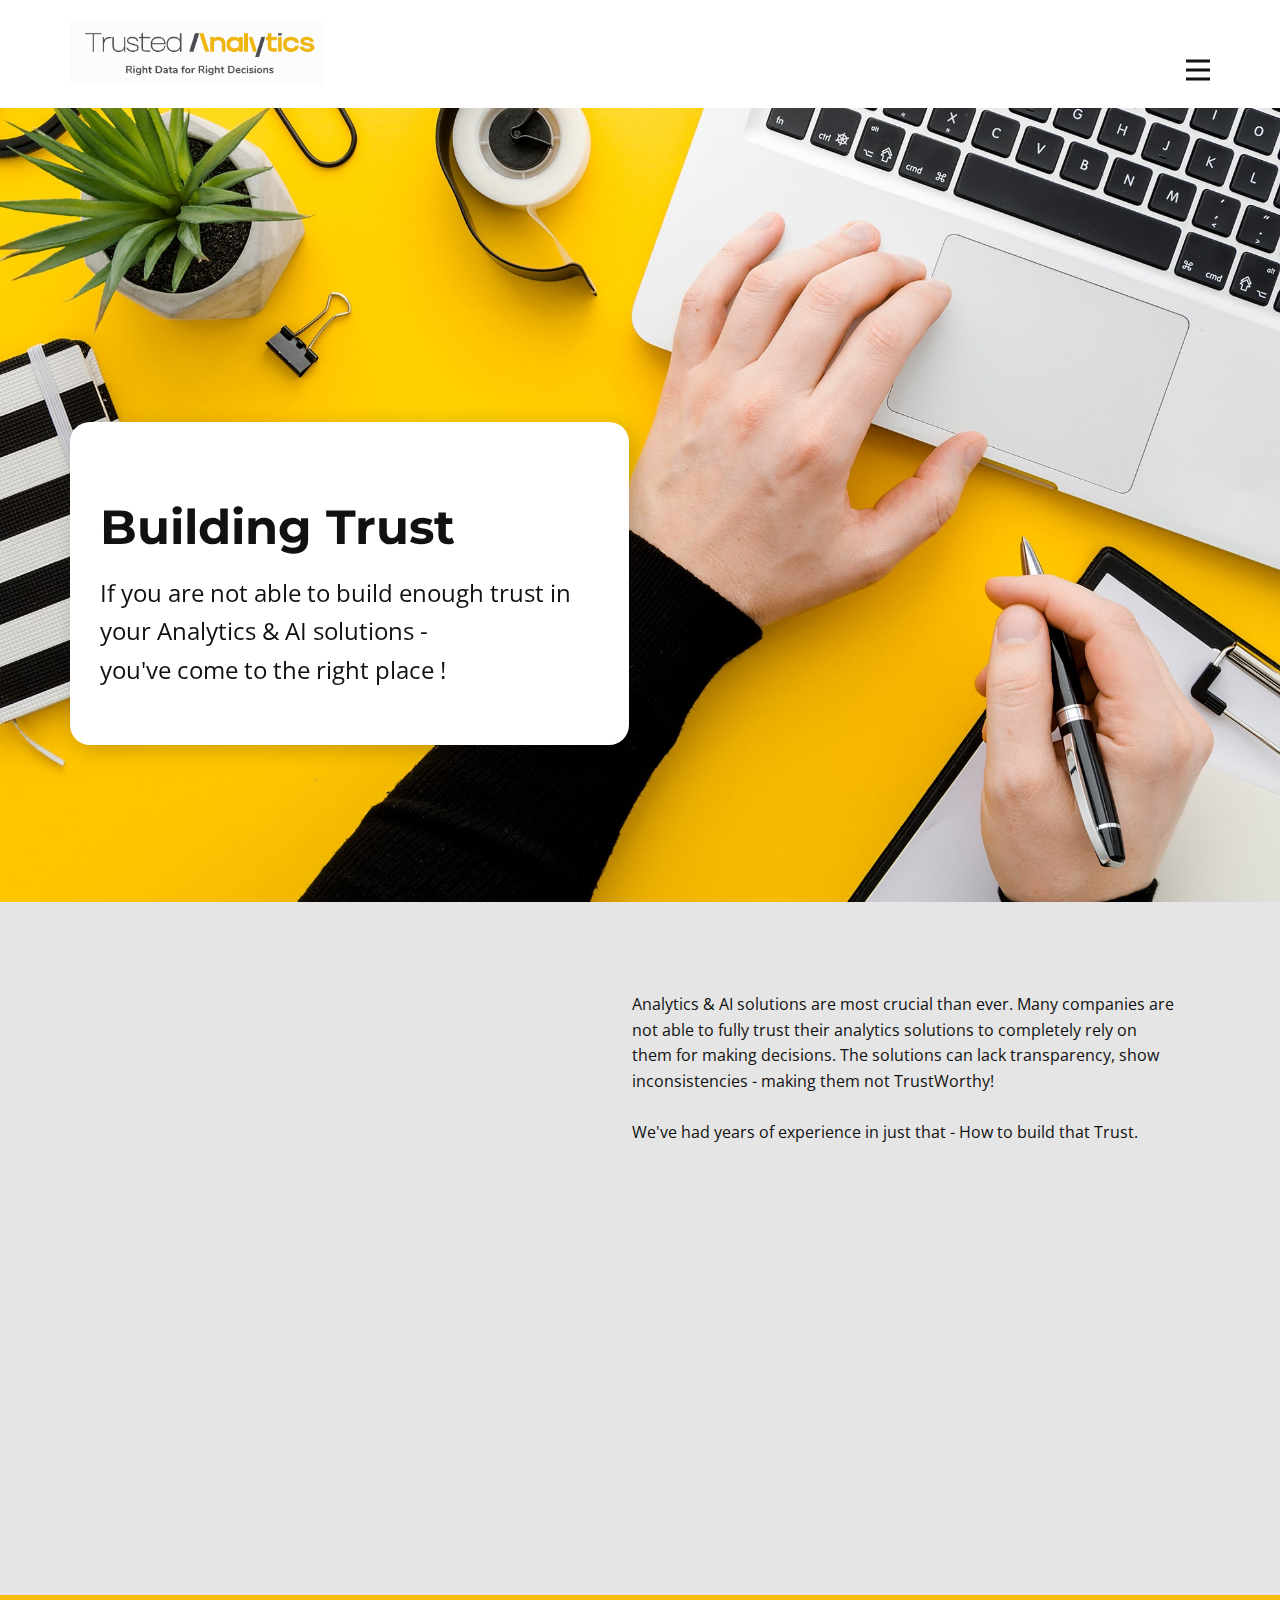
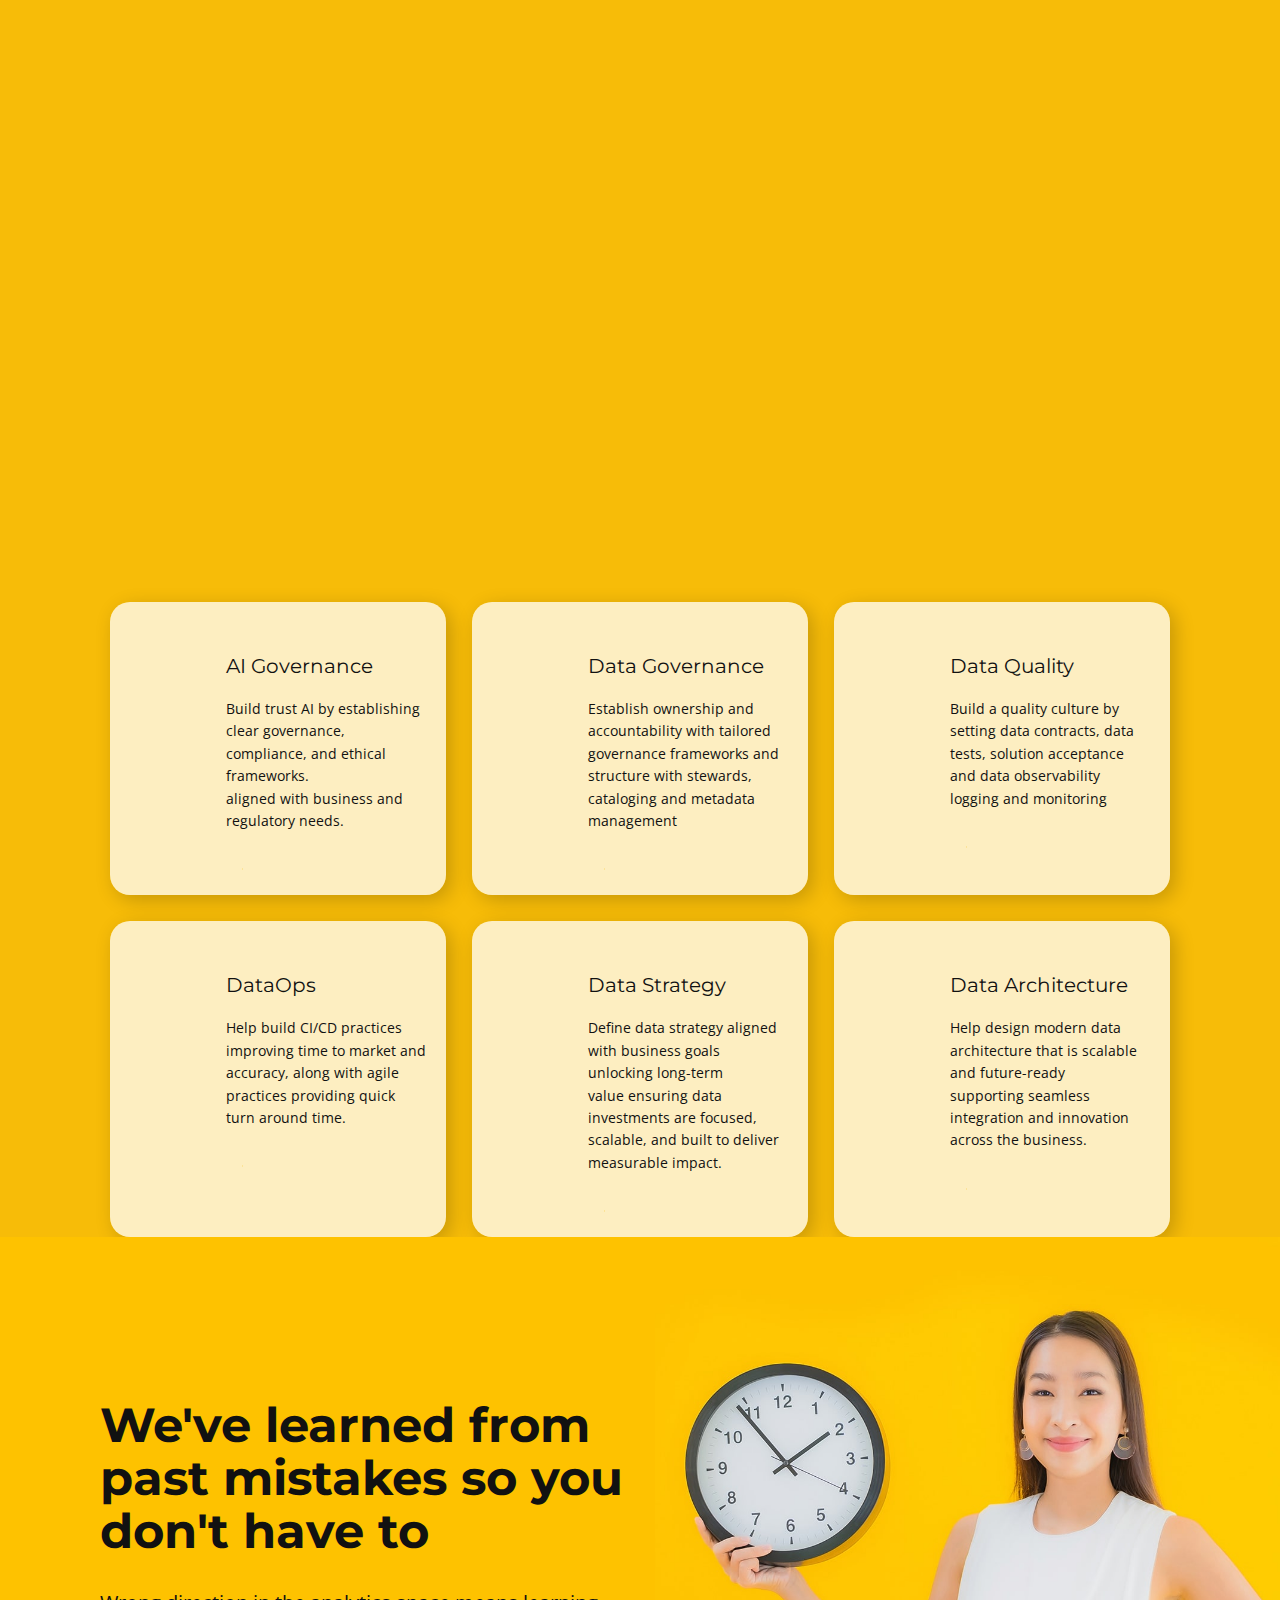
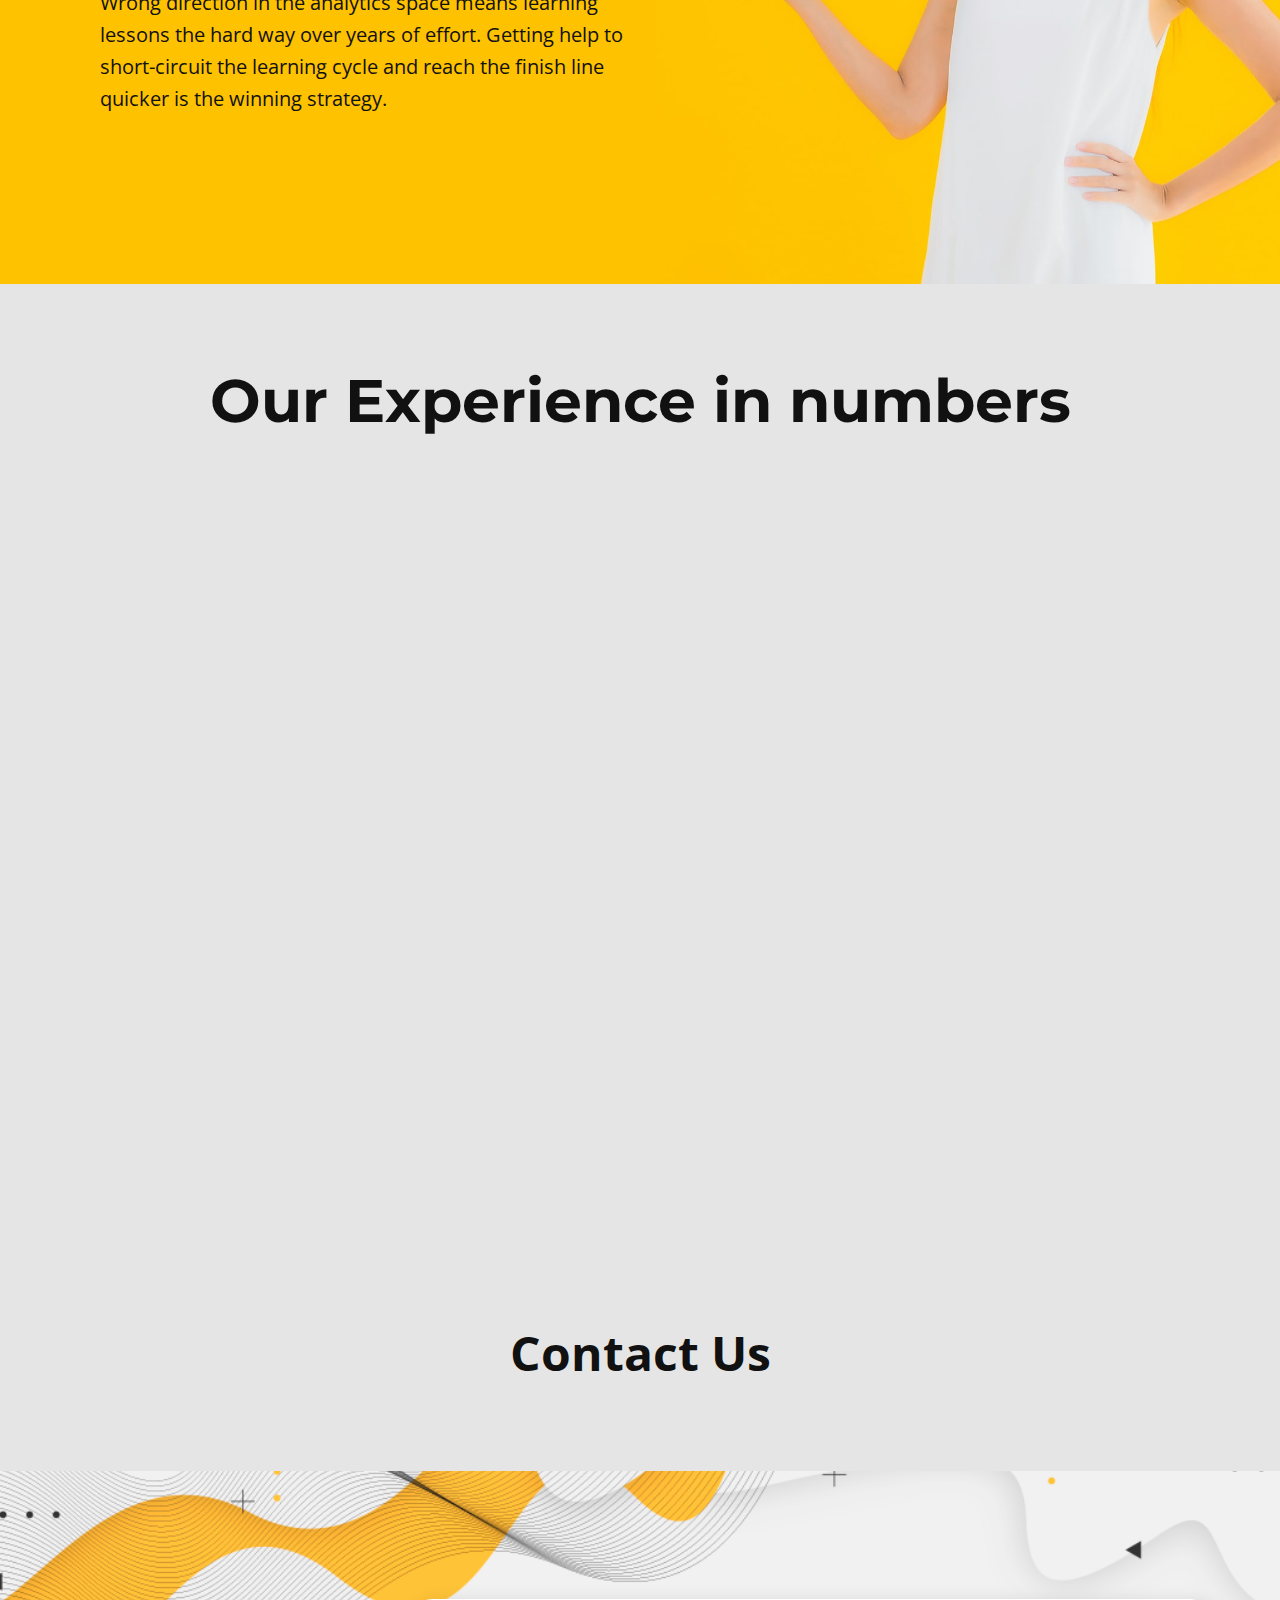
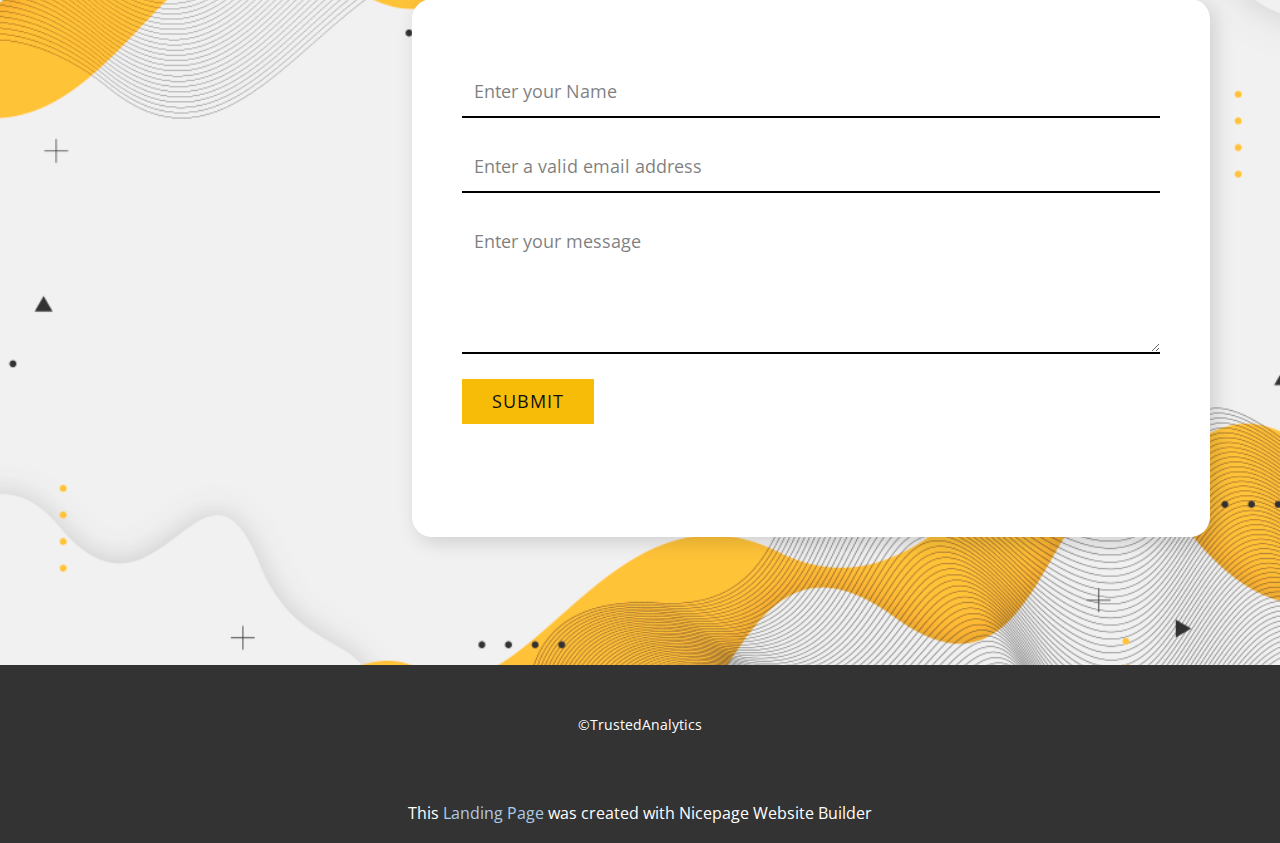
<file: index.html>
<!DOCTYPE html>
<html style="font-size: 16px;" lang="en"><head>
    <meta name="viewport" content="width=device-width, initial-scale=1.0">
    <meta charset="utf-8">
    <meta name="keywords" content="Hello! I&amp;apos;am&nbsp;Ann Norton!">
    <meta name="description" content="">
    <title>Home 1</title>
    <link rel="stylesheet" href="nicepage.css" media="screen">
<link rel="stylesheet" href="index.css" media="screen">
    <script class="u-script" type="text/javascript" src="jquery.js" defer=""></script>
    <script class="u-script" type="text/javascript" src="nicepage.js" defer=""></script>
    <meta name="generator" content="Nicepage 7.12.19, nicepage.com">
    
    
    
    
    
    
    
    
    <link id="u-page-google-font" rel="stylesheet" href="https://fonts.googleapis.com/css2?display=swap&amp;family=Montserrat:ital,wght@0,100;0,200;0,300;0,400;0,500;0,600;0,700;0,800;0,900;1,100;1,200;1,300;1,400;1,500;1,600;1,700;1,800;1,900&amp;family=Open+Sans:ital,wght@0,300;0,400;0,500;0,600;0,700;0,800;1,300;1,400;1,500;1,600;1,700;1,800">
    <script type="application/ld+json">{
		"@context": "http://schema.org",
		"@type": "Organization",
		"name": "",
		"logo": "images/TAlogo.png"
}</script>
    <meta name="theme-color" content="#478ac9">
    <meta property="og:title" content="Home 1">
    <meta property="og:type" content="website">
  <meta name="referrer" content="origin"><meta data-intl-tel-input-cdn-path="intlTelInput/"></head>
  <body data-home-page="https://website6562294.nicepage.io/Home-1.html?version=43e71daa-b289-9037-f4c1-a0cb150980ab" data-home-page-title="Home 1" data-path-to-root="./" data-include-products="false" class="u-body u-clearfix u-xl-mode" data-lang="en"><header class="u-clearfix u-header u-header" id="sec-7796"><div class="u-clearfix u-sheet u-valign-middle u-sheet-1">
        <a href="#" class="u-image u-logo u-image-1" data-image-width="401" data-image-height="101">
          <img src="images/TAlogo.png" class="u-logo-image u-logo-image-1">
        </a>
        <nav class="u-menu u-menu-hamburger u-offcanvas u-menu-1" data-responsive-from="XL" role="navigation">
          <div class="menu-collapse" style="font-size: 1rem; letter-spacing: 0px; font-weight: 700; text-transform: uppercase;">
            <a class="u-button-style u-custom-border u-custom-border-color u-custom-borders u-custom-left-right-menu-spacing u-custom-padding-bottom u-custom-text-active-color u-custom-text-color u-custom-text-hover-color u-custom-top-bottom-menu-spacing u-hamburger-link u-nav-link u-text-active-palette-1-base u-text-hover-palette-2-base" href="#" tabindex="-1" aria-label="Open menu" aria-controls="bba0">
              <svg class="u-svg-link" viewBox="0 0 24 24"><use xlink:href="#menu-hamburger"></use></svg>
              <svg class="u-svg-content" version="1.1" id="menu-hamburger" viewBox="0 0 16 16" x="0px" y="0px" xmlns:xlink="http://www.w3.org/1999/xlink" xmlns="http://www.w3.org/2000/svg"><g><rect y="1" width="16" height="2"></rect><rect y="7" width="16" height="2"></rect><rect y="13" width="16" height="2"></rect>
</g></svg>
            </a>
          </div>
          <div class="u-nav-container">
            <ul class="u-nav u-spacing-20 u-unstyled u-nav-1" role="menubar"><li class="u-nav-item" role="none"><a class="u-border-no-bottom u-border-no-left u-border-no-right u-border-no-top u-button-style u-nav-link u-text-active-palette-3-base u-text-grey-90 u-text-hover-palette-3-base" href="./" style="padding: 10px;" role="menuitem">Home 1</a>
</li></ul>
          </div>
          <div class="u-nav-container-collapse" id="bba0" role="region" aria-label="Menu panel">
            <div class="u-black u-container-style u-inner-container-layout u-opacity u-opacity-95 u-sidenav">
              <div class="u-inner-container-layout u-sidenav-overflow">
                <div class="u-menu-close" tabindex="-1" aria-label="Close menu"></div>
                <ul class="u-align-center u-nav u-popupmenu-items u-unstyled u-nav-2"><li class="u-nav-item"><a class="u-button-style u-nav-link" href="./">Home 1</a>
</li></ul>
              </div>
            </div>
            <div class="u-black u-menu-overlay u-opacity u-opacity-70"></div>
          </div>
        </nav>
      </div></header> 
    <section class="u-clearfix u-image u-section-1" id="carousel_5ddc">
      <div class="u-clearfix u-sheet u-sheet-1">
        <div class="u-align-left u-container-align-left u-container-style u-expanded-width-xs u-group u-radius-20 u-shape-round u-white u-group-1" data-animation-name="customAnimationIn" data-animation-duration="1500" data-animation-delay="500">
          <div class="u-container-layout u-valign-middle-lg u-valign-middle-md u-valign-middle-sm u-valign-middle-xs u-container-layout-1">
            <h1 class="u-text u-text-1">Building Trust</h1>
            <p class="u-large-text u-text u-text-default u-text-variant u-text-2">If you are not able to build enough trust in your Analytics &amp; AI solutions -&nbsp;<br>you've come to the right place !
            </p>
          </div>
        </div>
      </div>
    </section>
    <section class="u-align-center u-clearfix u-container-align-center u-grey-10 u-section-2" id="carousel_0637">
      <div class="u-clearfix u-sheet u-sheet-1">
        <div class="data-layout-selected u-clearfix u-expanded-width u-layout-wrap u-layout-wrap-1">
          <div class="u-layout">
            <div class="u-layout-row">
              <div class="u-align-left u-container-align-left u-container-style u-layout-cell u-size-28 u-layout-cell-1">
                <div class="u-container-layout u-container-layout-1">
                  <h2 class="u-text u-text-1" data-animation-name="customAnimationIn" data-animation-duration="1250" data-animation-delay="500">What do we solve</h2>
                </div>
              </div>
              <div class="u-container-style u-layout-cell u-size-32 u-layout-cell-2">
                <div class="u-container-layout u-valign-top u-container-layout-2">
                  <p class="u-text u-text-default u-text-2">Analytics &amp; AI solutions are most crucial than ever. Many companies are not able to fully trust their analytics solutions to completely rely on them for making decisions. The solutions can lack transparency, show inconsistencies - making them not TrustWorthy!<br>
                    <br>We've had years of experience in just that - How to build that Trust.
                  </p>
                </div>
              </div>
            </div>
          </div>
        </div>
        <div class="u-expanded-width u-list u-list-1">
          <div class="u-repeater u-repeater-1">
            <div class="u-align-center u-container-align-center u-container-style u-list-item u-radius-20 u-repeater-item u-shape-round u-white u-list-item-1" data-animation-name="customAnimationIn" data-animation-duration="1500" data-animation-delay="250">
              <div class="u-container-layout u-similar-container u-container-layout-3">
                <div class="u-align-center u-container-align-center u-container-style u-group u-palette-3-base u-shape-circle u-group-1" data-animation-name="customAnimationIn" data-animation-duration="1500" data-animation-delay="500">
                  <div class="u-container-layout u-valign-middle">
                    <h3 class="u-custom-font u-font-montserrat u-text u-text-body-alt-color u-text-3">01</h3>
                  </div>
                </div>
                <p class="u-text u-text-grey-40 u-text-4"><span style="font-weight: 700; font-size: 1.5rem;">Assess</span>
                  <br>
                  <br>- What should be the ideal state<br>- Identify gaps from current to target<br>- Understand rationale of current state
                </p>
              </div>
            </div>
            <div class="u-align-center u-container-align-center u-container-style u-list-item u-radius-20 u-repeater-item u-shape-round u-white u-list-item-2" data-animation-name="customAnimationIn" data-animation-duration="1500" data-animation-delay="250">
              <div class="u-container-layout u-similar-container u-container-layout-5">
                <div class="u-align-center u-container-align-center u-container-style u-group u-palette-3-base u-shape-circle u-group-2" data-animation-name="customAnimationIn" data-animation-duration="1500" data-animation-delay="500">
                  <div class="u-container-layout u-valign-middle">
                    <h3 class="u-custom-font u-font-montserrat u-text u-text-body-alt-color u-text-default u-text-5">02</h3>
                  </div>
                </div>
                <p class="u-text u-text-grey-40 u-text-6"><span style="font-weight: 700; font-size: 1.5rem;">Strategize</span>
                  <br>
                  <br>- Explain gap from current and target<br>- Identify steps to get to target state<br>- Suggest tips to achieve success
                </p>
              </div>
            </div>
            <div class="u-align-center u-container-align-center u-container-style u-list-item u-radius-20 u-repeater-item u-shape-round u-white u-list-item-3" data-animation-name="customAnimationIn" data-animation-duration="1500" data-animation-delay="250">
              <div class="u-container-layout u-similar-container u-container-layout-7">
                <div class="u-align-center u-container-align-center u-container-style u-group u-palette-3-base u-shape-circle u-group-3" data-animation-name="customAnimationIn" data-animation-duration="1500" data-animation-delay="500">
                  <div class="u-container-layout u-valign-middle">
                    <h3 class="u-custom-font u-font-montserrat u-text u-text-body-alt-color u-text-default u-text-7">03</h3>
                  </div>
                </div>
                <p class="u-text u-text-grey-40 u-text-8"><span style="font-weight: 700; font-size: 1.5rem;">Enable</span>
                  <br>
                  <br>- Help implement suggested measures<br>- Help build tools / practices needed<br>- Help with change management
                </p>
              </div>
            </div>
          </div>
        </div>
      </div>
    </section>
    <section class="u-align-center u-clearfix u-container-align-center u-palette-3-base u-valign-bottom u-section-3" id="sec-b7e5">
      <img class="u-expanded-width u-image u-image-default u-image-1" src="images/jkjk-min.jpg" alt="" data-image-width="1619" data-image-height="1080" data-animation-name="customAnimationIn" data-animation-duration="1750" data-animation-direction="Right" data-animation-delay="250" data-animation-out="0">
      <div class="u-list u-list-1">
        <div class="u-repeater u-repeater-1">
          <div class="u-container-style u-list-item u-opacity u-opacity-75 u-radius-20 u-repeater-item u-shape-round u-white u-list-item-1">
            <div class="u-container-layout u-similar-container u-container-layout-1"><span class="u-file-icon u-icon u-icon-circle u-palette-3-base u-text-white u-icon-1" data-animation-name="customAnimationIn" data-animation-duration="1250" data-animation-delay="0"><img src="images/149364-9b4462d6.png" alt=""></span>
              <div class="u-align-left-lg u-align-left-md u-align-left-sm u-align-left-xs u-container-style u-group u-group-1">
                <div class="u-container-layout u-valign-top u-container-layout-2">
                  <h4 class="u-text u-text-1">AI Governance</h4>
                  <p class="u-text u-text-2"> Build trust AI by establishing clear governance, compliance, and ethical frameworks.<br>aligned with business and regulatory needs.
                  </p><span class="u-icon u-icon-circle u-text-palette-3-base u-icon-2"><svg class="u-svg-link" preserveAspectRatio="xMidYMin slice" viewBox="0 0 268.832 268.832" style=""><use xlink:href="#svg-bbb1"></use></svg><svg class="u-svg-content" viewBox="0 0 268.832 268.832" x="0px" y="0px" id="svg-bbb1" style="enable-background:new 0 0 268.832 268.832;"><g><path d="M265.171,125.577l-80-80c-4.881-4.881-12.797-4.881-17.678,0c-4.882,4.882-4.882,12.796,0,17.678l58.661,58.661H12.5   c-6.903,0-12.5,5.597-12.5,12.5c0,6.902,5.597,12.5,12.5,12.5h213.654l-58.659,58.661c-4.882,4.882-4.882,12.796,0,17.678   c2.44,2.439,5.64,3.661,8.839,3.661s6.398-1.222,8.839-3.661l79.998-80C270.053,138.373,270.053,130.459,265.171,125.577z"></path>
</g></svg></span>
                </div>
              </div>
            </div>
          </div>
          <div class="u-container-style u-list-item u-opacity u-opacity-75 u-radius-20 u-repeater-item u-shape-round u-white u-list-item-2">
            <div class="u-container-layout u-similar-container u-container-layout-3"><span class="u-file-icon u-icon u-icon-circle u-palette-3-base u-text-white u-icon-3" data-animation-name="customAnimationIn" data-animation-duration="1250" data-animation-delay="0"><img src="images/149266-6c634859.png" alt=""></span>
              <div class="u-align-left-lg u-align-left-md u-align-left-sm u-align-left-xs u-container-style u-group u-video-cover u-group-2">
                <div class="u-container-layout u-valign-top u-container-layout-4">
                  <h4 class="u-text u-text-default u-text-3">Data Governance</h4>
                  <p class="u-text u-text-default u-text-4"> Establish ownership and accountability with tailored governance frameworks and structure with stewards, cataloging and metadata management</p><span class="u-icon u-icon-circle u-text-palette-3-base u-icon-4"><svg class="u-svg-link" preserveAspectRatio="xMidYMin slice" viewBox="0 0 268.832 268.832" style=""><use xlink:href="#svg-44f1"></use></svg><svg class="u-svg-content" viewBox="0 0 268.832 268.832" x="0px" y="0px" id="svg-44f1" style="enable-background:new 0 0 268.832 268.832;"><g><path d="M265.171,125.577l-80-80c-4.881-4.881-12.797-4.881-17.678,0c-4.882,4.882-4.882,12.796,0,17.678l58.661,58.661H12.5   c-6.903,0-12.5,5.597-12.5,12.5c0,6.902,5.597,12.5,12.5,12.5h213.654l-58.659,58.661c-4.882,4.882-4.882,12.796,0,17.678   c2.44,2.439,5.64,3.661,8.839,3.661s6.398-1.222,8.839-3.661l79.998-80C270.053,138.373,270.053,130.459,265.171,125.577z"></path>
</g></svg></span>
                </div>
              </div>
            </div>
          </div>
          <div class="u-container-style u-list-item u-opacity u-opacity-75 u-radius-20 u-repeater-item u-shape-round u-white u-list-item-3">
            <div class="u-container-layout u-similar-container u-container-layout-5"><span class="u-file-icon u-icon u-icon-circle u-palette-3-base u-text-white u-icon-5" data-animation-name="customAnimationIn" data-animation-duration="1250" data-animation-delay="0"><img src="images/149183-5c099ed7.png" alt=""></span>
              <div class="u-align-left-lg u-align-left-md u-align-left-sm u-align-left-xs u-container-style u-group u-video-cover u-group-3">
                <div class="u-container-layout u-valign-top u-container-layout-6">
                  <h4 class="u-text u-text-default u-text-5">Data Quality</h4>
                  <p class="u-text u-text-default u-text-6">Build a quality culture by setting data contracts, data tests, solution acceptance and data observability logging and monitoring&nbsp;</p><span class="u-icon u-icon-circle u-text-palette-3-base u-icon-6"><svg class="u-svg-link" preserveAspectRatio="xMidYMin slice" viewBox="0 0 268.832 268.832" style=""><use xlink:href="#svg-af36"></use></svg><svg class="u-svg-content" viewBox="0 0 268.832 268.832" x="0px" y="0px" id="svg-af36" style="enable-background:new 0 0 268.832 268.832;"><g><path d="M265.171,125.577l-80-80c-4.881-4.881-12.797-4.881-17.678,0c-4.882,4.882-4.882,12.796,0,17.678l58.661,58.661H12.5   c-6.903,0-12.5,5.597-12.5,12.5c0,6.902,5.597,12.5,12.5,12.5h213.654l-58.659,58.661c-4.882,4.882-4.882,12.796,0,17.678   c2.44,2.439,5.64,3.661,8.839,3.661s6.398-1.222,8.839-3.661l79.998-80C270.053,138.373,270.053,130.459,265.171,125.577z"></path>
</g></svg></span>
                </div>
              </div>
            </div>
          </div>
          <div class="u-container-style u-list-item u-opacity u-opacity-75 u-radius-20 u-repeater-item u-shape-round u-white u-list-item-4">
            <div class="u-container-layout u-similar-container u-container-layout-7"><span class="u-file-icon u-icon u-icon-circle u-palette-3-base u-text-white u-icon-7" data-animation-name="customAnimationIn" data-animation-duration="1250" data-animation-delay="0"><img src="images/149295-31d3506c.png" alt=""></span>
              <div class="u-align-left-lg u-align-left-md u-align-left-sm u-align-left-xs u-container-style u-group u-video-cover u-group-4">
                <div class="u-container-layout u-valign-top u-container-layout-8">
                  <h4 class="u-text u-text-default u-text-7">DataOps</h4>
                  <p class="u-text u-text-default u-text-8">Help build CI/CD practices improving time to market and accuracy, along with agile practices providing quick turn around time.</p><span class="u-icon u-icon-circle u-text-palette-3-base u-icon-8"><svg class="u-svg-link" preserveAspectRatio="xMidYMin slice" viewBox="0 0 268.832 268.832" style=""><use xlink:href="#svg-8b1b"></use></svg><svg class="u-svg-content" viewBox="0 0 268.832 268.832" x="0px" y="0px" id="svg-8b1b" style="enable-background:new 0 0 268.832 268.832;"><g><path d="M265.171,125.577l-80-80c-4.881-4.881-12.797-4.881-17.678,0c-4.882,4.882-4.882,12.796,0,17.678l58.661,58.661H12.5   c-6.903,0-12.5,5.597-12.5,12.5c0,6.902,5.597,12.5,12.5,12.5h213.654l-58.659,58.661c-4.882,4.882-4.882,12.796,0,17.678   c2.44,2.439,5.64,3.661,8.839,3.661s6.398-1.222,8.839-3.661l79.998-80C270.053,138.373,270.053,130.459,265.171,125.577z"></path>
</g></svg></span>
                </div>
              </div>
            </div>
          </div>
          <div class="u-container-style u-list-item u-opacity u-opacity-75 u-radius-20 u-repeater-item u-shape-round u-white u-list-item-5">
            <div class="u-container-layout u-similar-container u-container-layout-9"><span class="u-file-icon u-icon u-icon-circle u-palette-3-base u-text-white u-icon-9" data-animation-name="customAnimationIn" data-animation-duration="1250" data-animation-delay="0"><img src="images/149225-d21d812c.png" alt=""></span>
              <div class="u-align-left-lg u-align-left-md u-align-left-sm u-align-left-xs u-container-style u-group u-video-cover u-group-5">
                <div class="u-container-layout u-valign-top u-container-layout-10">
                  <h4 class="u-text u-text-default u-text-9">Data Strategy</h4>
                  <p class="u-text u-text-default u-text-10">Define data strategy aligned with business goals unlocking long-term value&nbsp;ensuring data investments are focused, scalable, and built to deliver measurable impact.</p><span class="u-icon u-icon-circle u-text-palette-3-base u-icon-10"><svg class="u-svg-link" preserveAspectRatio="xMidYMin slice" viewBox="0 0 268.832 268.832" style=""><use xlink:href="#svg-8976"></use></svg><svg class="u-svg-content" viewBox="0 0 268.832 268.832" x="0px" y="0px" id="svg-8976" style="enable-background:new 0 0 268.832 268.832;"><g><path d="M265.171,125.577l-80-80c-4.881-4.881-12.797-4.881-17.678,0c-4.882,4.882-4.882,12.796,0,17.678l58.661,58.661H12.5   c-6.903,0-12.5,5.597-12.5,12.5c0,6.902,5.597,12.5,12.5,12.5h213.654l-58.659,58.661c-4.882,4.882-4.882,12.796,0,17.678   c2.44,2.439,5.64,3.661,8.839,3.661s6.398-1.222,8.839-3.661l79.998-80C270.053,138.373,270.053,130.459,265.171,125.577z"></path>
</g></svg></span>
                </div>
              </div>
            </div>
          </div>
          <div class="u-container-style u-list-item u-opacity u-opacity-75 u-radius-20 u-repeater-item u-shape-round u-white u-list-item-6">
            <div class="u-container-layout u-similar-container u-container-layout-11"><span class="u-file-icon u-icon u-icon-circle u-palette-3-base u-text-white u-icon-11" data-animation-name="customAnimationIn" data-animation-duration="1250" data-animation-delay="0"><img src="images/149445-40167951.png" alt=""></span>
              <div class="u-align-left-lg u-align-left-md u-align-left-sm u-align-left-xs u-container-style u-group u-video-cover u-group-6">
                <div class="u-container-layout u-valign-top u-container-layout-12">
                  <h4 class="u-text u-text-default u-text-11">Data Architecture</h4>
                  <p class="u-text u-text-default u-text-12"> Help design modern data architecture that is scalable and future-ready<br>supporting seamless integration and innovation across the business.
                  </p><span class="u-icon u-icon-circle u-text-palette-3-base u-icon-12"><svg class="u-svg-link" preserveAspectRatio="xMidYMin slice" viewBox="0 0 268.832 268.832" style=""><use xlink:href="#svg-afaa"></use></svg><svg class="u-svg-content" viewBox="0 0 268.832 268.832" x="0px" y="0px" id="svg-afaa" style="enable-background:new 0 0 268.832 268.832;"><g><path d="M265.171,125.577l-80-80c-4.881-4.881-12.797-4.881-17.678,0c-4.882,4.882-4.882,12.796,0,17.678l58.661,58.661H12.5   c-6.903,0-12.5,5.597-12.5,12.5c0,6.902,5.597,12.5,12.5,12.5h213.654l-58.659,58.661c-4.882,4.882-4.882,12.796,0,17.678   c2.44,2.439,5.64,3.661,8.839,3.661s6.398-1.222,8.839-3.661l79.998-80C270.053,138.373,270.053,130.459,265.171,125.577z"></path>
</g></svg></span>
                </div>
              </div>
            </div>
          </div>
        </div>
      </div>
    </section>
    <section class="u-clearfix u-image u-valign-middle-md u-valign-middle-sm u-valign-middle-xs u-valign-top-lg u-valign-top-xl u-section-4" id="carousel_6b56">
      <div class="data-layout-selected u-clearfix u-layout-wrap u-layout-wrap-1">
        <div class="u-layout">
          <div class="u-layout-row">
            <div class="u-align-left u-container-align-left u-container-style u-layout-cell u-left-cell u-size-29 u-layout-cell-1">
              <div class="u-container-layout u-valign-middle-lg u-valign-middle-md u-valign-middle-sm u-valign-middle-xs u-container-layout-1">
                <h2 class="u-text u-text-1">We've learned from past mistakes so you don't have to </h2>
                <p class="u-large-text u-text u-text-variant u-text-2"> Wrong direction in the analytics space means learning lessons the hard way over years of effort. Getting help to short-circuit the learning cycle and reach the finish line quicker is the winning strategy.</p>
              </div>
            </div>
            <div class="u-container-style u-image u-layout-cell u-right-cell u-size-31 u-image-1">
              <div class="u-container-layout u-container-layout-2"></div>
            </div>
          </div>
        </div>
      </div>
    </section>
    <section class="u-align-center u-clearfix u-grey-10 u-section-5" id="sec-6112">
      <div class="u-clearfix u-sheet u-valign-middle-md u-valign-middle-sm u-valign-middle-xs u-sheet-1">
        <h2 class="u-text u-text-default-lg u-text-default-xl u-text-1">Our Experience in numbers</h2>
        <img class="u-expanded-width u-image u-image-round u-radius-20 u-image-1" src="images/vbvbvbvb.jpg" alt="" data-image-width="1200" data-image-height="800" data-animation-name="fadeIn" data-animation-duration="1500" data-animation-direction="Right" data-animation-delay="500">
        <div class="u-list u-list-1">
          <div class="u-repeater u-repeater-1">
            <div class="u-align-center u-container-align-center u-container-style u-list-item u-radius-20 u-repeater-item u-shape-round u-white u-list-item-1" data-animation-name="fadeIn" data-animation-duration="1500" data-animation-direction="Right" data-animation-delay="500">
              <div class="u-container-layout u-similar-container u-valign-middle u-container-layout-1">
                <p class="u-text u-text-default u-text-grey-60 u-text-2">Data Products</p>
                <h3 class="u-custom-font u-font-montserrat u-text u-text-default u-text-palette-3-base u-text-3" data-animation-name="counter" data-animation-event="scroll" data-animation-duration="3000">50+</h3>
              </div>
            </div>
            <div class="u-align-center u-container-align-center u-container-style u-list-item u-radius-20 u-repeater-item u-shape-round u-white u-list-item-2" data-animation-name="fadeIn" data-animation-duration="1500" data-animation-direction="Right" data-animation-delay="500">
              <div class="u-container-layout u-similar-container u-valign-middle u-container-layout-2">
                <p class="u-text u-text-default u-text-grey-60 u-text-4">XP YEARS</p>
                <h3 class="u-custom-font u-font-montserrat u-text u-text-default u-text-palette-3-base u-text-5" data-animation-name="counter" data-animation-event="scroll" data-animation-duration="3000">8+</h3>
              </div>
            </div>
            <div class="u-align-center u-container-align-center u-container-style u-list-item u-radius-20 u-repeater-item u-shape-round u-white u-list-item-3" data-animation-name="fadeIn" data-animation-duration="1500" data-animation-direction="Right" data-animation-delay="500">
              <div class="u-container-layout u-similar-container u-valign-middle u-container-layout-3">
                <p class="u-text u-text-default u-text-grey-60 u-text-6">DAta Assets</p>
                <h3 class="u-custom-font u-font-montserrat u-text u-text-default u-text-palette-3-base u-text-7" data-animation-name="counter" data-animation-event="scroll" data-animation-duration="3000">15PB+</h3>
              </div>
            </div>
            <div class="u-align-center u-container-align-center u-container-style u-list-item u-radius-20 u-repeater-item u-shape-round u-white u-list-item-4" data-animation-name="fadeIn" data-animation-duration="1500" data-animation-direction="Right" data-animation-delay="500">
              <div class="u-container-layout u-similar-container u-valign-middle u-container-layout-4">
                <p class="u-text u-text-default u-text-grey-60 u-text-8">Trainees</p>
                <h3 class="u-custom-font u-font-montserrat u-text u-text-default u-text-palette-3-base u-text-9" data-animation-name="counter" data-animation-event="scroll" data-animation-duration="3000">1000+</h3>
              </div>
            </div>
          </div>
        </div>
        <p class="u-text u-text-10">Contact Us</p>
      </div>
    </section>
    <section class="u-clearfix u-expanded-width-xl u-image u-section-6" id="carousel_6242" data-image-width="1020" data-image-height="672">
      <div class="u-clearfix u-sheet u-valign-middle u-sheet-1">
        <div class="data-layout-selected u-clearfix u-gutter-0 u-layout-wrap u-layout-wrap-1">
          <div class="u-gutter-0 u-layout">
            <div class="u-layout-row">
              <div class="u-size-18">
                <div class="u-layout-col">
                  <div class="u-align-left-lg u-align-left-md u-align-left-xl u-align-right-sm u-align-right-xs u-container-style u-layout-cell u-left-cell u-shape-rectangle u-size-30 u-layout-cell-1">
                    <div class="u-container-layout u-valign-middle-lg u-valign-middle-md u-valign-middle-sm u-valign-middle-xs u-container-layout-1"></div>
                  </div>
                  <div class="u-align-left u-container-align-left u-container-style u-layout-cell u-left-cell u-shape-rectangle u-size-30 u-layout-cell-2">
                    <div class="u-container-layout u-valign-middle u-container-layout-2"></div>
                  </div>
                </div>
              </div>
              <div class="u-size-42">
                <div class="u-layout-row">
                  <div class="u-align-left u-container-align-left u-container-style u-layout-cell u-radius-20 u-right-cell u-shape-round u-size-60 u-white u-layout-cell-3">
                    <div class="u-container-layout u-valign-middle-lg u-valign-middle-md u-valign-middle-sm u-valign-middle-xs u-container-layout-3">
                      <div class="u-expanded-width u-form u-form-1">
                        <form action="https://forms.nicepagesrv.com/v2/form/process" class="u-clearfix u-form-spacing-24 u-form-vertical u-inner-form" style="padding: 0px;" source="email" name="form">
                          <div class="u-form-group u-form-name">
                            <label for="name-3b9a" class="u-form-control-hidden u-label">Name</label>
                            <input type="text" placeholder="Enter your Name" id="name-3b9a" name="name" class="u-border-2 u-border-black u-border-no-left u-border-no-right u-border-no-top u-input u-input-rectangle u-input-1" required="">
                          </div>
                          <div class="u-form-email u-form-group">
                            <label for="email-3b9a" class="u-form-control-hidden u-label">Email</label>
                            <input type="email" placeholder="Enter a valid email address" id="email-3b9a" name="email" class="u-border-2 u-border-black u-border-no-left u-border-no-right u-border-no-top u-input u-input-rectangle u-input-2" required="">
                          </div>
                          <div class="u-form-group u-form-message">
                            <label for="message-3b9a" class="u-form-control-hidden u-label">Message</label>
                            <textarea placeholder="Enter your message" rows="4" cols="50" id="message-3b9a" name="message" class="u-border-2 u-border-black u-border-no-left u-border-no-right u-border-no-top u-input u-input-rectangle u-input-3" required=""></textarea>
                          </div>
                          <div class="u-align-left u-form-group u-form-submit">
                            <a href="#" class="u-active-white u-btn u-btn-submit u-button-style u-hover-palette-3-light-2 u-palette-3-base u-btn-1">Submit</a>
                            <input type="submit" value="submit" class="u-form-control-hidden">
                          </div>
                          <div class="u-form-send-message u-form-send-success"> Thank you! Your message has been sent. </div>
                          <div class="u-form-send-error u-form-send-message"> Unable to send your message. Please fix errors then try again. </div>
                          <input type="hidden" value="" name="recaptchaResponse">
                          <input type="hidden" name="formServices" value="9c784b3e-1901-465c-1012-68ad3864405c">
                        </form>
                      </div>
                    </div>
                  </div>
                </div>
              </div>
            </div>
          </div>
        </div>
      </div>
    </section>
    
    
    
    <footer class="u-align-center u-clearfix u-container-align-center u-footer u-grey-80 u-footer" id="sec-82a7"><div class="u-clearfix u-sheet u-sheet-1">
        <p class="u-small-text u-text u-text-variant u-text-1">©TrustedAnalytics </p>
      </div></footer>
    <section class="u-backlink u-clearfix u-grey-80"> This <a href="https://nicepage.com/landing-page">Landing Page</a> was created with Nicepage Website Builder 
    </section>
  
</body></html>
</file>
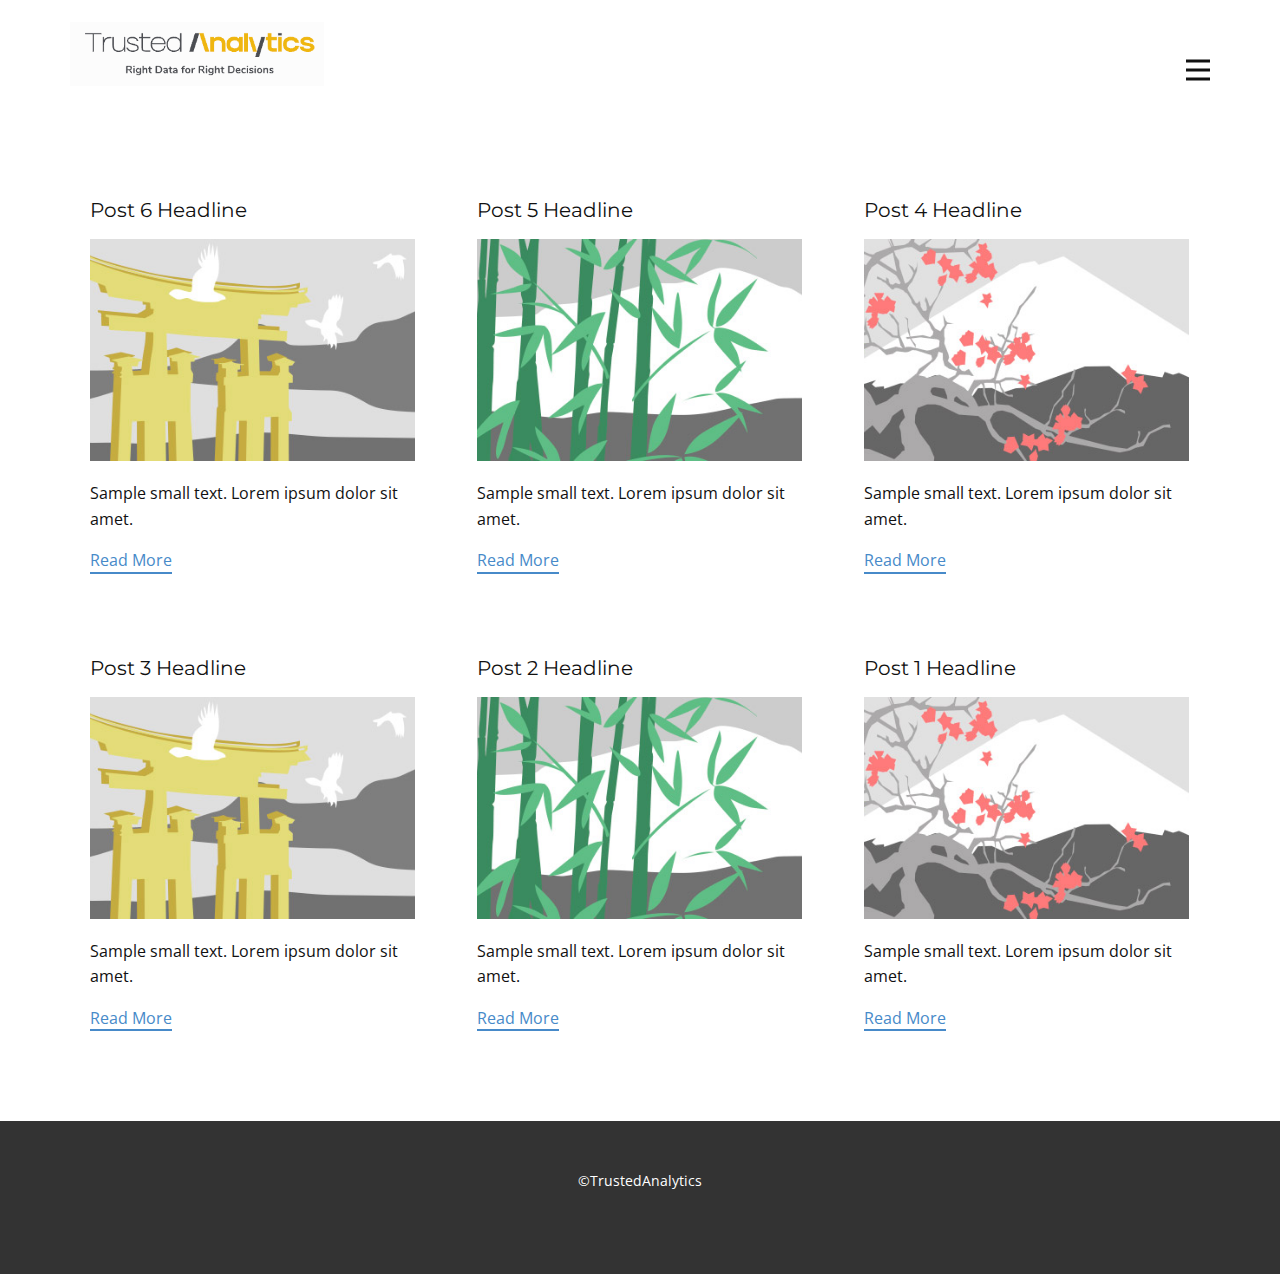
<file: blog/blog.html>
<!DOCTYPE html>
<html style="font-size: 16px;" lang="en"><head>
    <meta name="viewport" content="width=device-width, initial-scale=1.0">
    <meta charset="utf-8">
    <meta name="keywords" content="">
    <meta name="description" content="">
    <title>Blog</title>
    <link rel="stylesheet" href="../nicepage.css" media="screen">
<link rel="stylesheet" href="../Blog-Template.css" media="screen">
    <script class="u-script" type="text/javascript" src="../jquery.js" defer=""></script>
    <script class="u-script" type="text/javascript" src="../nicepage.js" defer=""></script>
    <meta name="generator" content="Nicepage 7.12.19, nicepage.com">
    
    
    
    <link id="u-page-google-font" rel="stylesheet" href="https://fonts.googleapis.com/css2?display=swap&amp;family=Montserrat:ital,wght@0,100;0,200;0,300;0,400;0,500;0,600;0,700;0,800;0,900;1,100;1,200;1,300;1,400;1,500;1,600;1,700;1,800;1,900&amp;family=Open+Sans:ital,wght@0,300;0,400;0,500;0,600;0,700;0,800;1,300;1,400;1,500;1,600;1,700;1,800">
    <script type="application/ld+json">{
		"@context": "http://schema.org",
		"@type": "Organization",
		"name": "",
		"logo": "images/TAlogo.png"
}</script>
    <meta name="theme-color" content="#478ac9">
  <meta data-intl-tel-input-cdn-path="intlTelInput/"></head>
  <body data-path-to-root="../" data-include-products="false" class="u-body u-xl-mode" data-lang="en"><header class="u-clearfix u-header u-header" id="sec-7796"><div class="u-clearfix u-sheet u-valign-middle u-sheet-1">
        <a href="#" class="u-image u-logo u-image-1" data-image-width="401" data-image-height="101">
          <img src="../images/TAlogo.png" class="u-logo-image u-logo-image-1">
        </a>
        <nav class="u-menu u-menu-hamburger u-offcanvas u-menu-1" data-responsive-from="XL" role="navigation">
          <div class="menu-collapse" style="font-size: 1rem; letter-spacing: 0px; font-weight: 700; text-transform: uppercase;">
            <a class="u-button-style u-custom-border u-custom-border-color u-custom-borders u-custom-left-right-menu-spacing u-custom-padding-bottom u-custom-text-active-color u-custom-text-color u-custom-text-hover-color u-custom-top-bottom-menu-spacing u-hamburger-link u-nav-link u-text-active-palette-1-base u-text-hover-palette-2-base" href="#" tabindex="-1" aria-label="Open menu" aria-controls="bba0">
              <svg class="u-svg-link" viewBox="0 0 24 24"><use xlink:href="#menu-hamburger"></use></svg>
              <svg class="u-svg-content" version="1.1" id="menu-hamburger" viewBox="0 0 16 16" x="0px" y="0px" xmlns:xlink="http://www.w3.org/1999/xlink" xmlns="http://www.w3.org/2000/svg"><g><rect y="1" width="16" height="2"></rect><rect y="7" width="16" height="2"></rect><rect y="13" width="16" height="2"></rect>
</g></svg>
            </a>
          </div>
          <div class="u-nav-container">
            <ul class="u-nav u-spacing-20 u-unstyled u-nav-1" role="menubar"><li class="u-nav-item" role="none"><a class="u-border-no-bottom u-border-no-left u-border-no-right u-border-no-top u-button-style u-nav-link u-text-active-palette-3-base u-text-grey-90 u-text-hover-palette-3-base" href="../" style="padding: 10px;" role="menuitem">Home 1</a>
</li></ul>
          </div>
          <div class="u-nav-container-collapse" id="bba0" role="region" aria-label="Menu panel">
            <div class="u-black u-container-style u-inner-container-layout u-opacity u-opacity-95 u-sidenav">
              <div class="u-inner-container-layout u-sidenav-overflow">
                <div class="u-menu-close" tabindex="-1" aria-label="Close menu"></div>
                <ul class="u-align-center u-nav u-popupmenu-items u-unstyled u-nav-2"><li class="u-nav-item"><a class="u-button-style u-nav-link" href="../">Home 1</a>
</li></ul>
              </div>
            </div>
            <div class="u-black u-menu-overlay u-opacity u-opacity-70"></div>
          </div>
        </nav>
      </div></header>
    <section class="u-clearfix u-section-1" id="block-1">
      <div class="u-clearfix u-sheet u-valign-middle u-sheet-1"><!--blog--><!--blog_options_json--><!--{"type":"Recent","source":"","tags":"","count":""}--><!--/blog_options_json-->
        <div class="u-blog u-expanded-width u-repeater u-repeater-1" data-blog-id="blog-1"><!--blog_post-->
          <div class="u-blog-post u-container-style u-repeater-item u-white u-repeater-item-1">
            <div class="u-container-layout u-similar-container u-valign-top u-container-layout-1"><!--blog_post_header-->
              <h4 class="u-blog-control u-text u-text-1">
                <a class="u-post-header-link" href="../blog/post-5.html">Post 6 Headline</a>
              </h4><!--/blog_post_header--><!--blog_post_image-->
              <img alt="" class="u-blog-control u-expanded-width u-image u-image-default u-image-1" src="../images/8ad73f3c.jpeg" data-href="../blog/post-5.html"><!--/blog_post_image--><!--blog_post_content-->
              <div class="u-blog-control u-post-content u-text u-text-2 fr-view">Sample small text. Lorem ipsum dolor sit amet.</div><!--/blog_post_content--><!--blog_post_readmore-->
              <a href="../blog/post-5.html" class="u-blog-control u-border-2 u-border-palette-1-base u-btn u-btn-rectangle u-button-style u-none u-btn-1"><!--blog_post_readmore_content--><!--options_json--><!--{"content":"","defaultValue":"Read More"}--><!--/options_json-->Read More<!--/blog_post_readmore_content--></a><!--/blog_post_readmore-->
            </div>
          </div><div class="u-blog-post u-container-style u-repeater-item u-video-cover u-white">
            <div class="u-container-layout u-similar-container u-valign-top u-container-layout-2"><!--blog_post_header-->
              <h4 class="u-blog-control u-text u-text-3">
                <a class="u-post-header-link" href="../blog/post-4.html">Post 5 Headline</a>
              </h4><!--/blog_post_header--><!--blog_post_image-->
              <img alt="" class="u-blog-control u-expanded-width u-image u-image-default u-image-2" src="../images/68f64b9d.jpeg" data-href="../blog/post-4.html"><!--/blog_post_image--><!--blog_post_content-->
              <div class="u-blog-control u-post-content u-text u-text-4 fr-view">Sample small text. Lorem ipsum dolor sit amet.</div><!--/blog_post_content--><!--blog_post_readmore-->
              <a href="../blog/post-4.html" class="u-blog-control u-border-2 u-border-palette-1-base u-btn u-btn-rectangle u-button-style u-none u-btn-2"><!--blog_post_readmore_content--><!--options_json--><!--{"content":"","defaultValue":"Read More"}--><!--/options_json-->Read More<!--/blog_post_readmore_content--></a><!--/blog_post_readmore-->
            </div>
          </div><div class="u-blog-post u-container-style u-repeater-item u-video-cover u-white">
            <div class="u-container-layout u-similar-container u-valign-top u-container-layout-3"><!--blog_post_header-->
              <h4 class="u-blog-control u-text u-text-5">
                <a class="u-post-header-link" href="../blog/post-3.html">Post 4 Headline</a>
              </h4><!--/blog_post_header--><!--blog_post_image-->
              <img alt="" class="u-blog-control u-expanded-width u-image u-image-default u-image-3" src="../images/0fd3416c.jpeg" data-href="../blog/post-3.html"><!--/blog_post_image--><!--blog_post_content-->
              <div class="u-blog-control u-post-content u-text u-text-6 fr-view">Sample small text. Lorem ipsum dolor sit amet.</div><!--/blog_post_content--><!--blog_post_readmore-->
              <a href="../blog/post-3.html" class="u-blog-control u-border-2 u-border-palette-1-base u-btn u-btn-rectangle u-button-style u-none u-btn-3"><!--blog_post_readmore_content--><!--options_json--><!--{"content":"","defaultValue":"Read More"}--><!--/options_json-->Read More<!--/blog_post_readmore_content--></a><!--/blog_post_readmore-->
            </div>
          </div><div class="u-blog-post u-container-style u-repeater-item u-white u-repeater-item-1">
            <div class="u-container-layout u-similar-container u-valign-top u-container-layout-1"><!--blog_post_header-->
              <h4 class="u-blog-control u-text u-text-1">
                <a class="u-post-header-link" href="../blog/post-2.html">Post 3 Headline</a>
              </h4><!--/blog_post_header--><!--blog_post_image-->
              <img alt="" class="u-blog-control u-expanded-width u-image u-image-default u-image-1" src="../images/8ad73f3c.jpeg" data-href="../blog/post-2.html"><!--/blog_post_image--><!--blog_post_content-->
              <div class="u-blog-control u-post-content u-text u-text-2 fr-view">Sample small text. Lorem ipsum dolor sit amet.</div><!--/blog_post_content--><!--blog_post_readmore-->
              <a href="../blog/post-2.html" class="u-blog-control u-border-2 u-border-palette-1-base u-btn u-btn-rectangle u-button-style u-none u-btn-1"><!--blog_post_readmore_content--><!--options_json--><!--{"content":"","defaultValue":"Read More"}--><!--/options_json-->Read More<!--/blog_post_readmore_content--></a><!--/blog_post_readmore-->
            </div>
          </div><div class="u-blog-post u-container-style u-repeater-item u-video-cover u-white">
            <div class="u-container-layout u-similar-container u-valign-top u-container-layout-2"><!--blog_post_header-->
              <h4 class="u-blog-control u-text u-text-3">
                <a class="u-post-header-link" href="../blog/post-1.html">Post 2 Headline</a>
              </h4><!--/blog_post_header--><!--blog_post_image-->
              <img alt="" class="u-blog-control u-expanded-width u-image u-image-default u-image-2" src="../images/68f64b9d.jpeg" data-href="../blog/post-1.html"><!--/blog_post_image--><!--blog_post_content-->
              <div class="u-blog-control u-post-content u-text u-text-4 fr-view">Sample small text. Lorem ipsum dolor sit amet.</div><!--/blog_post_content--><!--blog_post_readmore-->
              <a href="../blog/post-1.html" class="u-blog-control u-border-2 u-border-palette-1-base u-btn u-btn-rectangle u-button-style u-none u-btn-2"><!--blog_post_readmore_content--><!--options_json--><!--{"content":"","defaultValue":"Read More"}--><!--/options_json-->Read More<!--/blog_post_readmore_content--></a><!--/blog_post_readmore-->
            </div>
          </div><div class="u-blog-post u-container-style u-repeater-item u-video-cover u-white">
            <div class="u-container-layout u-similar-container u-valign-top u-container-layout-3"><!--blog_post_header-->
              <h4 class="u-blog-control u-text u-text-5">
                <a class="u-post-header-link" href="../blog/post.html">Post 1 Headline</a>
              </h4><!--/blog_post_header--><!--blog_post_image-->
              <img alt="" class="u-blog-control u-expanded-width u-image u-image-default u-image-3" src="../images/0fd3416c.jpeg" data-href="../blog/post.html"><!--/blog_post_image--><!--blog_post_content-->
              <div class="u-blog-control u-post-content u-text u-text-6 fr-view">Sample small text. Lorem ipsum dolor sit amet.</div><!--/blog_post_content--><!--blog_post_readmore-->
              <a href="../blog/post.html" class="u-blog-control u-border-2 u-border-palette-1-base u-btn u-btn-rectangle u-button-style u-none u-btn-3"><!--blog_post_readmore_content--><!--options_json--><!--{"content":"","defaultValue":"Read More"}--><!--/options_json-->Read More<!--/blog_post_readmore_content--></a><!--/blog_post_readmore-->
            </div>
          </div><!--/blog_post--><!--blog_post-->
          <!--/blog_post--><!--blog_post-->
          <!--/blog_post-->
        </div><!--/blog-->
      </div>
    </section>
    
    
    
    <footer class="u-align-center u-clearfix u-container-align-center u-footer u-grey-80 u-footer" id="sec-82a7"><div class="u-clearfix u-sheet u-sheet-1">
        <p class="u-small-text u-text u-text-variant u-text-1">©TrustedAnalytics </p>
      </div></footer>
    <section class="u-backlink u-clearfix u-grey-80"></section>
  
</body></html>
</file>
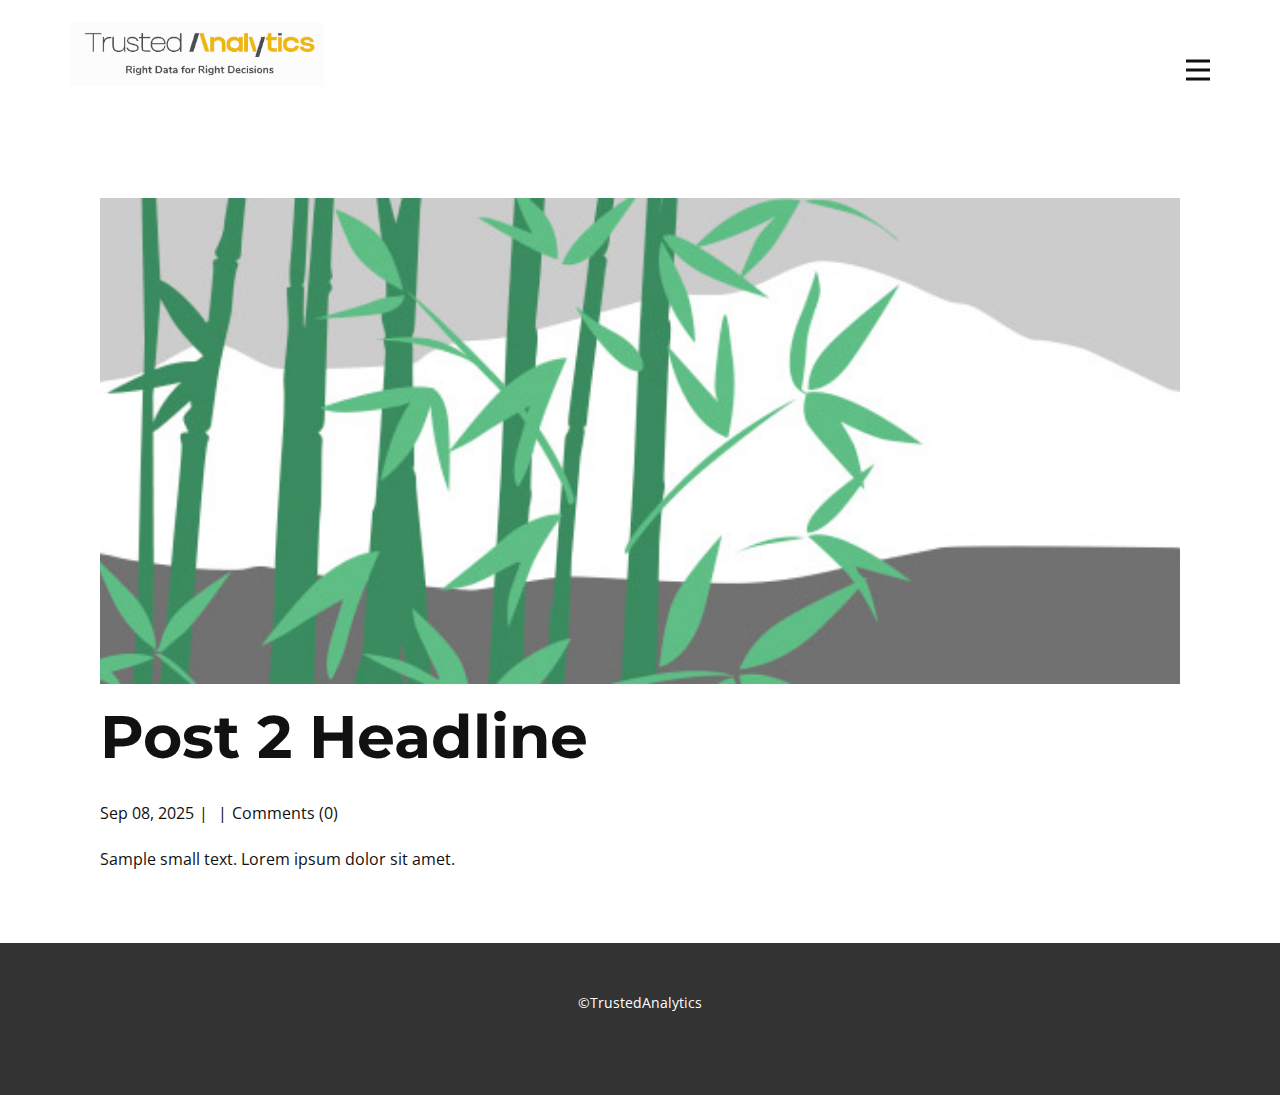
<file: blog/post-1.html>
<!DOCTYPE html>
<html style="font-size: 16px;" lang="en"><head>
    <meta name="viewport" content="width=device-width, initial-scale=1.0">
    <meta charset="utf-8">
    <meta name="keywords" content="Post 1 Headline">
    <meta name="description" content="">
    <title>Post 2 Headline</title>
    <link rel="stylesheet" href="../nicepage.css" media="screen">
<link rel="stylesheet" href="../Post-Template.css" media="screen">
    <script class="u-script" type="text/javascript" src="../jquery.js" defer=""></script>
    <script class="u-script" type="text/javascript" src="../nicepage.js" defer=""></script>
    <meta name="generator" content="Nicepage 7.12.19, nicepage.com">
    
    
    
    <link id="u-page-google-font" rel="stylesheet" href="https://fonts.googleapis.com/css2?display=swap&amp;family=Montserrat:ital,wght@0,100;0,200;0,300;0,400;0,500;0,600;0,700;0,800;0,900;1,100;1,200;1,300;1,400;1,500;1,600;1,700;1,800;1,900&amp;family=Open+Sans:ital,wght@0,300;0,400;0,500;0,600;0,700;0,800;1,300;1,400;1,500;1,600;1,700;1,800">
    <script type="application/ld+json">{
		"@context": "http://schema.org",
		"@type": "Organization",
		"name": "",
		"logo": "images/TAlogo.png"
}</script>
    <meta name="theme-color" content="#478ac9">
  <meta data-intl-tel-input-cdn-path="intlTelInput/"></head>
  <body data-path-to-root="./" data-include-products="false" class="u-body u-xl-mode" data-lang="en"><header class="u-clearfix u-header u-header" id="sec-7796"><div class="u-clearfix u-sheet u-valign-middle u-sheet-1">
        <a href="#" class="u-image u-logo u-image-1" data-image-width="401" data-image-height="101">
          <img src="../images/TAlogo.png" class="u-logo-image u-logo-image-1">
        </a>
        <nav class="u-menu u-menu-hamburger u-offcanvas u-menu-1" data-responsive-from="XL" role="navigation">
          <div class="menu-collapse" style="font-size: 1rem; letter-spacing: 0px; font-weight: 700; text-transform: uppercase;">
            <a class="u-button-style u-custom-border u-custom-border-color u-custom-borders u-custom-left-right-menu-spacing u-custom-padding-bottom u-custom-text-active-color u-custom-text-color u-custom-text-hover-color u-custom-top-bottom-menu-spacing u-hamburger-link u-nav-link u-text-active-palette-1-base u-text-hover-palette-2-base" href="#" tabindex="-1" aria-label="Open menu" aria-controls="bba0">
              <svg class="u-svg-link" viewBox="0 0 24 24"><use xlink:href="#menu-hamburger"></use></svg>
              <svg class="u-svg-content" version="1.1" id="menu-hamburger" viewBox="0 0 16 16" x="0px" y="0px" xmlns:xlink="http://www.w3.org/1999/xlink" xmlns="http://www.w3.org/2000/svg"><g><rect y="1" width="16" height="2"></rect><rect y="7" width="16" height="2"></rect><rect y="13" width="16" height="2"></rect>
</g></svg>
            </a>
          </div>
          <div class="u-nav-container">
            <ul class="u-nav u-spacing-20 u-unstyled u-nav-1" role="menubar"><li class="u-nav-item" role="none"><a class="u-border-no-bottom u-border-no-left u-border-no-right u-border-no-top u-button-style u-nav-link u-text-active-palette-3-base u-text-grey-90 u-text-hover-palette-3-base" href="../" style="padding: 10px;" role="menuitem">Home 1</a>
</li></ul>
          </div>
          <div class="u-nav-container-collapse" id="bba0" role="region" aria-label="Menu panel">
            <div class="u-black u-container-style u-inner-container-layout u-opacity u-opacity-95 u-sidenav">
              <div class="u-inner-container-layout u-sidenav-overflow">
                <div class="u-menu-close" tabindex="-1" aria-label="Close menu"></div>
                <ul class="u-align-center u-nav u-popupmenu-items u-unstyled u-nav-2"><li class="u-nav-item"><a class="u-button-style u-nav-link" href="../">Home 1</a>
</li></ul>
              </div>
            </div>
            <div class="u-black u-menu-overlay u-opacity u-opacity-70"></div>
          </div>
        </nav>
      </div></header>
    <section class="u-align-center u-clearfix u-section-1" id="block-1">
      <div class="u-clearfix u-sheet u-valign-middle-md u-valign-middle-sm u-valign-middle-xs u-sheet-1"><!--post_details--><!--post_details_options_json--><!--{"source":""}--><!--/post_details_options_json--><!--blog_post-->
        <div class="u-container-style u-expanded-width u-post-details u-post-details-1">
          <div class="u-container-layout u-valign-middle u-container-layout-1"><!--blog_post_image-->
            <img alt="" class="u-blog-control u-expanded-width u-image u-image-default u-image-1" src="../images/68f64b9d.jpeg"><!--/blog_post_image--><!--blog_post_header-->
            <h2 class="u-blog-control u-text u-text-1">Post 2 Headline</h2><!--/blog_post_header--><!--blog_post_metadata-->
            <div class="u-blog-control u-metadata u-metadata-1"><!--blog_post_metadata_date--><span class="u-meta-date u-meta-icon">Sep 08, 2025</span><!--/blog_post_metadata_date--><!--blog_post_metadata_category--><span class="u-meta-category u-meta-icon"></span><!--/blog_post_metadata_category--><!--blog_post_metadata_comments--><span class="u-meta-comments u-meta-icon"><!--blog_post_metadata_comments_content-->Comments (0)<!--/blog_post_metadata_comments_content--></span><!--/blog_post_metadata_comments-->
            </div><!--/blog_post_metadata--><!--blog_post_content-->
            <div class="u-align-justify u-blog-control u-post-content u-text u-text-2 fr-view">
  <p>Sample small text. Lorem ipsum dolor sit amet.</p>
  </div><!--/blog_post_content-->
          </div>
        </div><!--/blog_post--><!--/post_details-->
      </div>
    </section>
    
    
    
    <footer class="u-align-center u-clearfix u-container-align-center u-footer u-grey-80 u-footer" id="sec-82a7"><div class="u-clearfix u-sheet u-sheet-1">
        <p class="u-small-text u-text u-text-variant u-text-1">©TrustedAnalytics </p>
      </div></footer>
    <section class="u-backlink u-clearfix u-grey-80"></section>
  
</body></html>
</file>
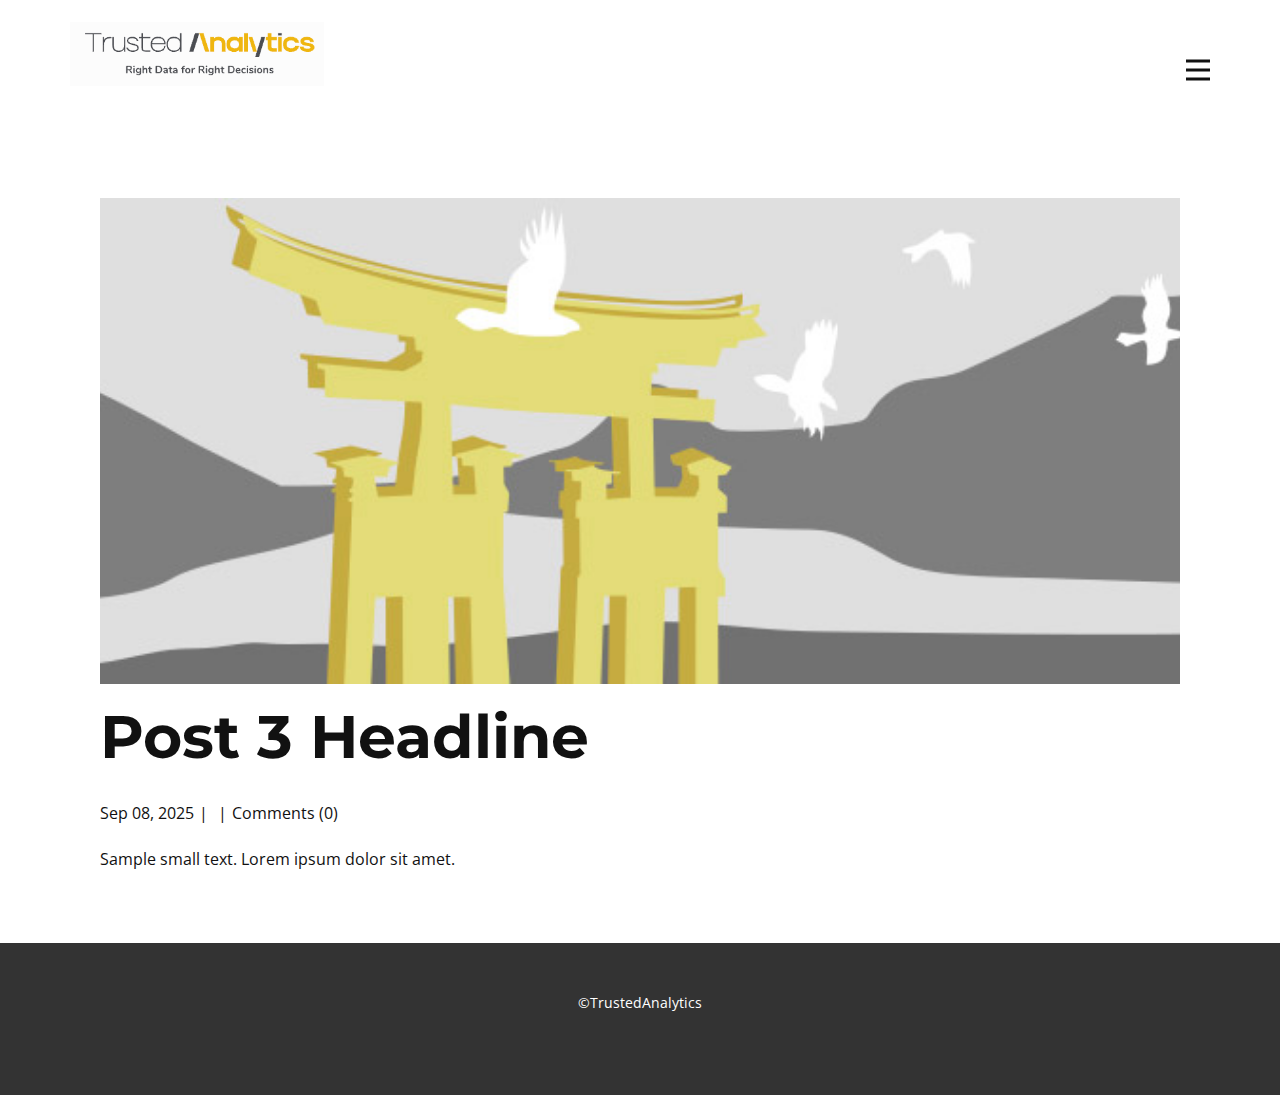
<file: blog/post-2.html>
<!DOCTYPE html>
<html style="font-size: 16px;" lang="en"><head>
    <meta name="viewport" content="width=device-width, initial-scale=1.0">
    <meta charset="utf-8">
    <meta name="keywords" content="Post 1 Headline">
    <meta name="description" content="">
    <title>Post 3 Headline</title>
    <link rel="stylesheet" href="../nicepage.css" media="screen">
<link rel="stylesheet" href="../Post-Template.css" media="screen">
    <script class="u-script" type="text/javascript" src="../jquery.js" defer=""></script>
    <script class="u-script" type="text/javascript" src="../nicepage.js" defer=""></script>
    <meta name="generator" content="Nicepage 7.12.19, nicepage.com">
    
    
    
    <link id="u-page-google-font" rel="stylesheet" href="https://fonts.googleapis.com/css2?display=swap&amp;family=Montserrat:ital,wght@0,100;0,200;0,300;0,400;0,500;0,600;0,700;0,800;0,900;1,100;1,200;1,300;1,400;1,500;1,600;1,700;1,800;1,900&amp;family=Open+Sans:ital,wght@0,300;0,400;0,500;0,600;0,700;0,800;1,300;1,400;1,500;1,600;1,700;1,800">
    <script type="application/ld+json">{
		"@context": "http://schema.org",
		"@type": "Organization",
		"name": "",
		"logo": "images/TAlogo.png"
}</script>
    <meta name="theme-color" content="#478ac9">
  <meta data-intl-tel-input-cdn-path="intlTelInput/"></head>
  <body data-path-to-root="./" data-include-products="false" class="u-body u-xl-mode" data-lang="en"><header class="u-clearfix u-header u-header" id="sec-7796"><div class="u-clearfix u-sheet u-valign-middle u-sheet-1">
        <a href="#" class="u-image u-logo u-image-1" data-image-width="401" data-image-height="101">
          <img src="../images/TAlogo.png" class="u-logo-image u-logo-image-1">
        </a>
        <nav class="u-menu u-menu-hamburger u-offcanvas u-menu-1" data-responsive-from="XL" role="navigation">
          <div class="menu-collapse" style="font-size: 1rem; letter-spacing: 0px; font-weight: 700; text-transform: uppercase;">
            <a class="u-button-style u-custom-border u-custom-border-color u-custom-borders u-custom-left-right-menu-spacing u-custom-padding-bottom u-custom-text-active-color u-custom-text-color u-custom-text-hover-color u-custom-top-bottom-menu-spacing u-hamburger-link u-nav-link u-text-active-palette-1-base u-text-hover-palette-2-base" href="#" tabindex="-1" aria-label="Open menu" aria-controls="bba0">
              <svg class="u-svg-link" viewBox="0 0 24 24"><use xlink:href="#menu-hamburger"></use></svg>
              <svg class="u-svg-content" version="1.1" id="menu-hamburger" viewBox="0 0 16 16" x="0px" y="0px" xmlns:xlink="http://www.w3.org/1999/xlink" xmlns="http://www.w3.org/2000/svg"><g><rect y="1" width="16" height="2"></rect><rect y="7" width="16" height="2"></rect><rect y="13" width="16" height="2"></rect>
</g></svg>
            </a>
          </div>
          <div class="u-nav-container">
            <ul class="u-nav u-spacing-20 u-unstyled u-nav-1" role="menubar"><li class="u-nav-item" role="none"><a class="u-border-no-bottom u-border-no-left u-border-no-right u-border-no-top u-button-style u-nav-link u-text-active-palette-3-base u-text-grey-90 u-text-hover-palette-3-base" href="../" style="padding: 10px;" role="menuitem">Home 1</a>
</li></ul>
          </div>
          <div class="u-nav-container-collapse" id="bba0" role="region" aria-label="Menu panel">
            <div class="u-black u-container-style u-inner-container-layout u-opacity u-opacity-95 u-sidenav">
              <div class="u-inner-container-layout u-sidenav-overflow">
                <div class="u-menu-close" tabindex="-1" aria-label="Close menu"></div>
                <ul class="u-align-center u-nav u-popupmenu-items u-unstyled u-nav-2"><li class="u-nav-item"><a class="u-button-style u-nav-link" href="../">Home 1</a>
</li></ul>
              </div>
            </div>
            <div class="u-black u-menu-overlay u-opacity u-opacity-70"></div>
          </div>
        </nav>
      </div></header>
    <section class="u-align-center u-clearfix u-section-1" id="block-1">
      <div class="u-clearfix u-sheet u-valign-middle-md u-valign-middle-sm u-valign-middle-xs u-sheet-1"><!--post_details--><!--post_details_options_json--><!--{"source":""}--><!--/post_details_options_json--><!--blog_post-->
        <div class="u-container-style u-expanded-width u-post-details u-post-details-1">
          <div class="u-container-layout u-valign-middle u-container-layout-1"><!--blog_post_image-->
            <img alt="" class="u-blog-control u-expanded-width u-image u-image-default u-image-1" src="../images/8ad73f3c.jpeg"><!--/blog_post_image--><!--blog_post_header-->
            <h2 class="u-blog-control u-text u-text-1">Post 3 Headline</h2><!--/blog_post_header--><!--blog_post_metadata-->
            <div class="u-blog-control u-metadata u-metadata-1"><!--blog_post_metadata_date--><span class="u-meta-date u-meta-icon">Sep 08, 2025</span><!--/blog_post_metadata_date--><!--blog_post_metadata_category--><span class="u-meta-category u-meta-icon"></span><!--/blog_post_metadata_category--><!--blog_post_metadata_comments--><span class="u-meta-comments u-meta-icon"><!--blog_post_metadata_comments_content-->Comments (0)<!--/blog_post_metadata_comments_content--></span><!--/blog_post_metadata_comments-->
            </div><!--/blog_post_metadata--><!--blog_post_content-->
            <div class="u-align-justify u-blog-control u-post-content u-text u-text-2 fr-view">
  <p>Sample small text. Lorem ipsum dolor sit amet.</p>
  </div><!--/blog_post_content-->
          </div>
        </div><!--/blog_post--><!--/post_details-->
      </div>
    </section>
    
    
    
    <footer class="u-align-center u-clearfix u-container-align-center u-footer u-grey-80 u-footer" id="sec-82a7"><div class="u-clearfix u-sheet u-sheet-1">
        <p class="u-small-text u-text u-text-variant u-text-1">©TrustedAnalytics </p>
      </div></footer>
    <section class="u-backlink u-clearfix u-grey-80"></section>
  
</body></html>
</file>
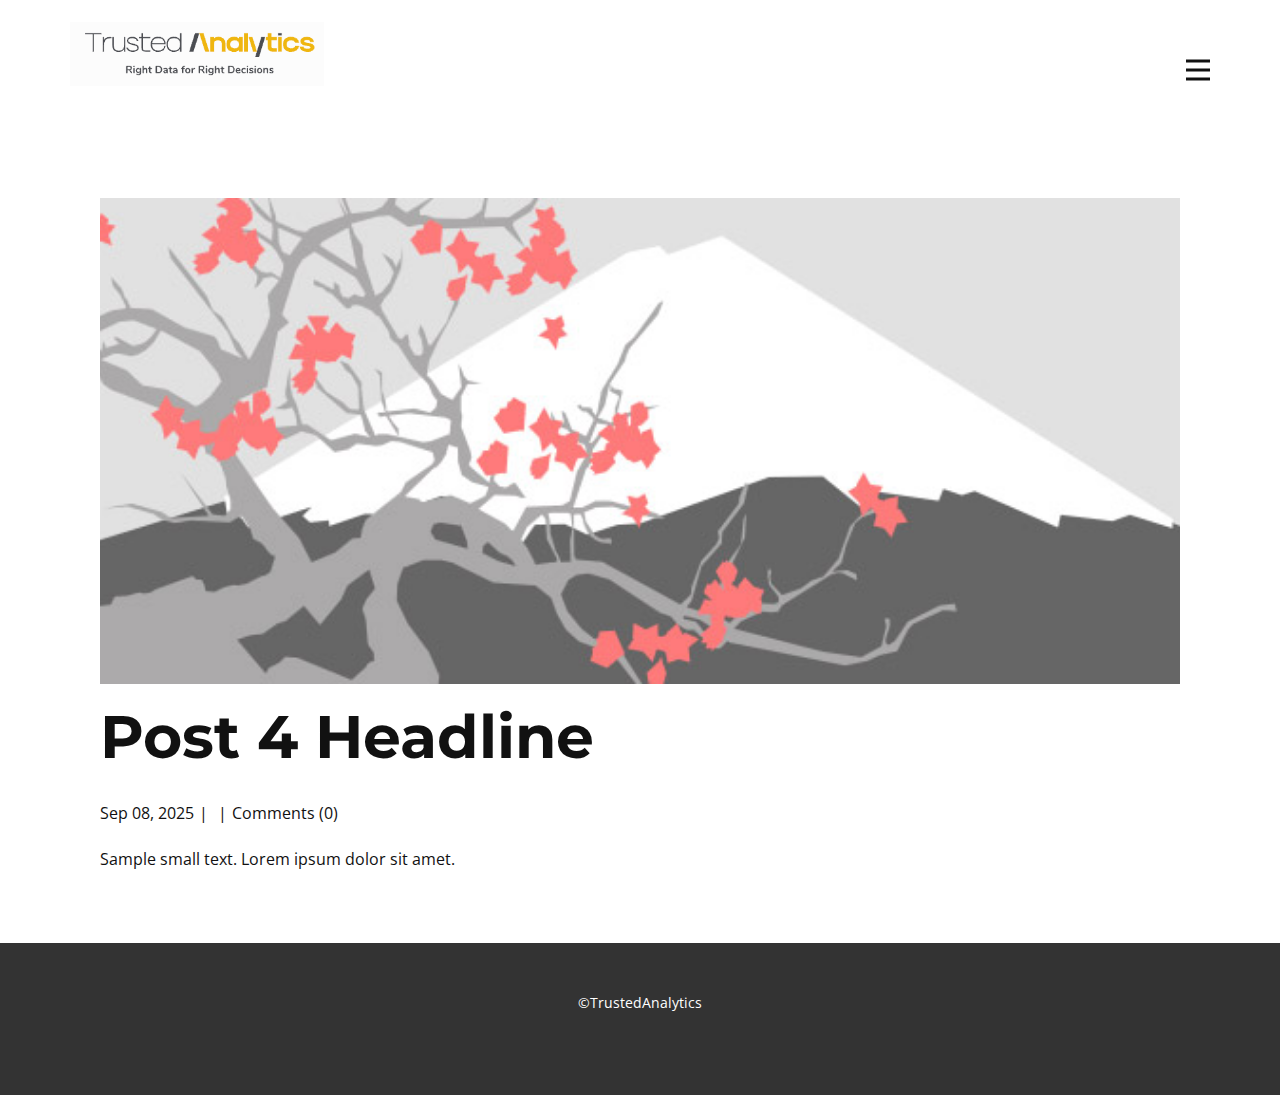
<file: blog/post-3.html>
<!DOCTYPE html>
<html style="font-size: 16px;" lang="en"><head>
    <meta name="viewport" content="width=device-width, initial-scale=1.0">
    <meta charset="utf-8">
    <meta name="keywords" content="Post 1 Headline">
    <meta name="description" content="">
    <title>Post 4 Headline</title>
    <link rel="stylesheet" href="../nicepage.css" media="screen">
<link rel="stylesheet" href="../Post-Template.css" media="screen">
    <script class="u-script" type="text/javascript" src="../jquery.js" defer=""></script>
    <script class="u-script" type="text/javascript" src="../nicepage.js" defer=""></script>
    <meta name="generator" content="Nicepage 7.12.19, nicepage.com">
    
    
    
    <link id="u-page-google-font" rel="stylesheet" href="https://fonts.googleapis.com/css2?display=swap&amp;family=Montserrat:ital,wght@0,100;0,200;0,300;0,400;0,500;0,600;0,700;0,800;0,900;1,100;1,200;1,300;1,400;1,500;1,600;1,700;1,800;1,900&amp;family=Open+Sans:ital,wght@0,300;0,400;0,500;0,600;0,700;0,800;1,300;1,400;1,500;1,600;1,700;1,800">
    <script type="application/ld+json">{
		"@context": "http://schema.org",
		"@type": "Organization",
		"name": "",
		"logo": "images/TAlogo.png"
}</script>
    <meta name="theme-color" content="#478ac9">
  <meta data-intl-tel-input-cdn-path="intlTelInput/"></head>
  <body data-path-to-root="./" data-include-products="false" class="u-body u-xl-mode" data-lang="en"><header class="u-clearfix u-header u-header" id="sec-7796"><div class="u-clearfix u-sheet u-valign-middle u-sheet-1">
        <a href="#" class="u-image u-logo u-image-1" data-image-width="401" data-image-height="101">
          <img src="../images/TAlogo.png" class="u-logo-image u-logo-image-1">
        </a>
        <nav class="u-menu u-menu-hamburger u-offcanvas u-menu-1" data-responsive-from="XL" role="navigation">
          <div class="menu-collapse" style="font-size: 1rem; letter-spacing: 0px; font-weight: 700; text-transform: uppercase;">
            <a class="u-button-style u-custom-border u-custom-border-color u-custom-borders u-custom-left-right-menu-spacing u-custom-padding-bottom u-custom-text-active-color u-custom-text-color u-custom-text-hover-color u-custom-top-bottom-menu-spacing u-hamburger-link u-nav-link u-text-active-palette-1-base u-text-hover-palette-2-base" href="#" tabindex="-1" aria-label="Open menu" aria-controls="bba0">
              <svg class="u-svg-link" viewBox="0 0 24 24"><use xlink:href="#menu-hamburger"></use></svg>
              <svg class="u-svg-content" version="1.1" id="menu-hamburger" viewBox="0 0 16 16" x="0px" y="0px" xmlns:xlink="http://www.w3.org/1999/xlink" xmlns="http://www.w3.org/2000/svg"><g><rect y="1" width="16" height="2"></rect><rect y="7" width="16" height="2"></rect><rect y="13" width="16" height="2"></rect>
</g></svg>
            </a>
          </div>
          <div class="u-nav-container">
            <ul class="u-nav u-spacing-20 u-unstyled u-nav-1" role="menubar"><li class="u-nav-item" role="none"><a class="u-border-no-bottom u-border-no-left u-border-no-right u-border-no-top u-button-style u-nav-link u-text-active-palette-3-base u-text-grey-90 u-text-hover-palette-3-base" href="../" style="padding: 10px;" role="menuitem">Home 1</a>
</li></ul>
          </div>
          <div class="u-nav-container-collapse" id="bba0" role="region" aria-label="Menu panel">
            <div class="u-black u-container-style u-inner-container-layout u-opacity u-opacity-95 u-sidenav">
              <div class="u-inner-container-layout u-sidenav-overflow">
                <div class="u-menu-close" tabindex="-1" aria-label="Close menu"></div>
                <ul class="u-align-center u-nav u-popupmenu-items u-unstyled u-nav-2"><li class="u-nav-item"><a class="u-button-style u-nav-link" href="../">Home 1</a>
</li></ul>
              </div>
            </div>
            <div class="u-black u-menu-overlay u-opacity u-opacity-70"></div>
          </div>
        </nav>
      </div></header>
    <section class="u-align-center u-clearfix u-section-1" id="block-1">
      <div class="u-clearfix u-sheet u-valign-middle-md u-valign-middle-sm u-valign-middle-xs u-sheet-1"><!--post_details--><!--post_details_options_json--><!--{"source":""}--><!--/post_details_options_json--><!--blog_post-->
        <div class="u-container-style u-expanded-width u-post-details u-post-details-1">
          <div class="u-container-layout u-valign-middle u-container-layout-1"><!--blog_post_image-->
            <img alt="" class="u-blog-control u-expanded-width u-image u-image-default u-image-1" src="../images/0fd3416c.jpeg"><!--/blog_post_image--><!--blog_post_header-->
            <h2 class="u-blog-control u-text u-text-1">Post 4 Headline</h2><!--/blog_post_header--><!--blog_post_metadata-->
            <div class="u-blog-control u-metadata u-metadata-1"><!--blog_post_metadata_date--><span class="u-meta-date u-meta-icon">Sep 08, 2025</span><!--/blog_post_metadata_date--><!--blog_post_metadata_category--><span class="u-meta-category u-meta-icon"></span><!--/blog_post_metadata_category--><!--blog_post_metadata_comments--><span class="u-meta-comments u-meta-icon"><!--blog_post_metadata_comments_content-->Comments (0)<!--/blog_post_metadata_comments_content--></span><!--/blog_post_metadata_comments-->
            </div><!--/blog_post_metadata--><!--blog_post_content-->
            <div class="u-align-justify u-blog-control u-post-content u-text u-text-2 fr-view">
  <p>Sample small text. Lorem ipsum dolor sit amet.</p>
  </div><!--/blog_post_content-->
          </div>
        </div><!--/blog_post--><!--/post_details-->
      </div>
    </section>
    
    
    
    <footer class="u-align-center u-clearfix u-container-align-center u-footer u-grey-80 u-footer" id="sec-82a7"><div class="u-clearfix u-sheet u-sheet-1">
        <p class="u-small-text u-text u-text-variant u-text-1">©TrustedAnalytics </p>
      </div></footer>
    <section class="u-backlink u-clearfix u-grey-80"></section>
  
</body></html>
</file>
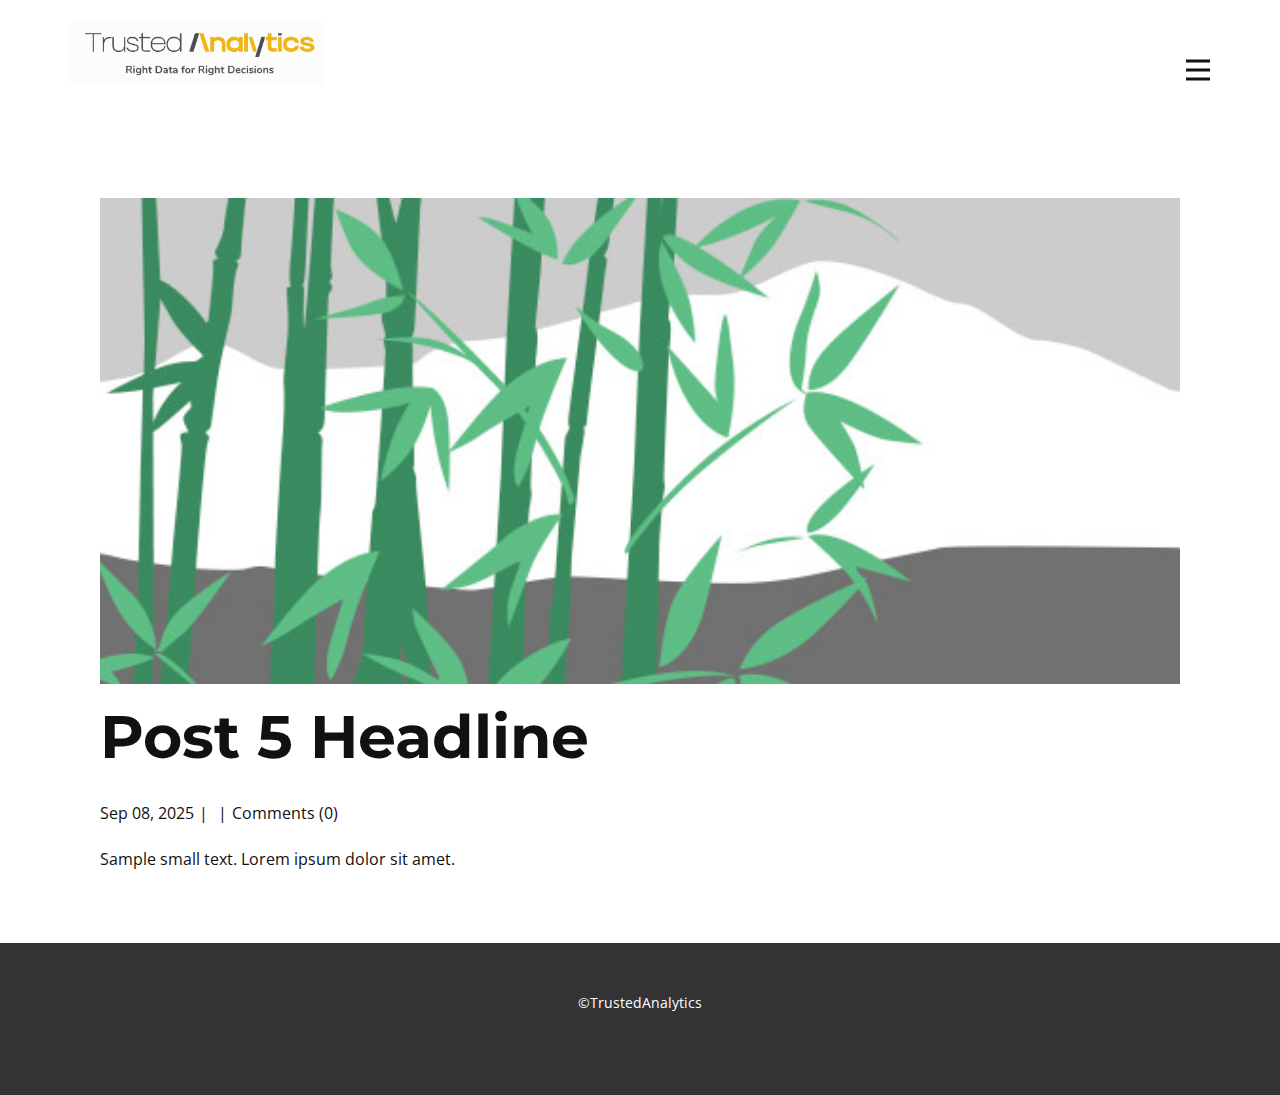
<file: blog/post-4.html>
<!DOCTYPE html>
<html style="font-size: 16px;" lang="en"><head>
    <meta name="viewport" content="width=device-width, initial-scale=1.0">
    <meta charset="utf-8">
    <meta name="keywords" content="Post 1 Headline">
    <meta name="description" content="">
    <title>Post 5 Headline</title>
    <link rel="stylesheet" href="../nicepage.css" media="screen">
<link rel="stylesheet" href="../Post-Template.css" media="screen">
    <script class="u-script" type="text/javascript" src="../jquery.js" defer=""></script>
    <script class="u-script" type="text/javascript" src="../nicepage.js" defer=""></script>
    <meta name="generator" content="Nicepage 7.12.19, nicepage.com">
    
    
    
    <link id="u-page-google-font" rel="stylesheet" href="https://fonts.googleapis.com/css2?display=swap&amp;family=Montserrat:ital,wght@0,100;0,200;0,300;0,400;0,500;0,600;0,700;0,800;0,900;1,100;1,200;1,300;1,400;1,500;1,600;1,700;1,800;1,900&amp;family=Open+Sans:ital,wght@0,300;0,400;0,500;0,600;0,700;0,800;1,300;1,400;1,500;1,600;1,700;1,800">
    <script type="application/ld+json">{
		"@context": "http://schema.org",
		"@type": "Organization",
		"name": "",
		"logo": "images/TAlogo.png"
}</script>
    <meta name="theme-color" content="#478ac9">
  <meta data-intl-tel-input-cdn-path="intlTelInput/"></head>
  <body data-path-to-root="./" data-include-products="false" class="u-body u-xl-mode" data-lang="en"><header class="u-clearfix u-header u-header" id="sec-7796"><div class="u-clearfix u-sheet u-valign-middle u-sheet-1">
        <a href="#" class="u-image u-logo u-image-1" data-image-width="401" data-image-height="101">
          <img src="../images/TAlogo.png" class="u-logo-image u-logo-image-1">
        </a>
        <nav class="u-menu u-menu-hamburger u-offcanvas u-menu-1" data-responsive-from="XL" role="navigation">
          <div class="menu-collapse" style="font-size: 1rem; letter-spacing: 0px; font-weight: 700; text-transform: uppercase;">
            <a class="u-button-style u-custom-border u-custom-border-color u-custom-borders u-custom-left-right-menu-spacing u-custom-padding-bottom u-custom-text-active-color u-custom-text-color u-custom-text-hover-color u-custom-top-bottom-menu-spacing u-hamburger-link u-nav-link u-text-active-palette-1-base u-text-hover-palette-2-base" href="#" tabindex="-1" aria-label="Open menu" aria-controls="bba0">
              <svg class="u-svg-link" viewBox="0 0 24 24"><use xlink:href="#menu-hamburger"></use></svg>
              <svg class="u-svg-content" version="1.1" id="menu-hamburger" viewBox="0 0 16 16" x="0px" y="0px" xmlns:xlink="http://www.w3.org/1999/xlink" xmlns="http://www.w3.org/2000/svg"><g><rect y="1" width="16" height="2"></rect><rect y="7" width="16" height="2"></rect><rect y="13" width="16" height="2"></rect>
</g></svg>
            </a>
          </div>
          <div class="u-nav-container">
            <ul class="u-nav u-spacing-20 u-unstyled u-nav-1" role="menubar"><li class="u-nav-item" role="none"><a class="u-border-no-bottom u-border-no-left u-border-no-right u-border-no-top u-button-style u-nav-link u-text-active-palette-3-base u-text-grey-90 u-text-hover-palette-3-base" href="../" style="padding: 10px;" role="menuitem">Home 1</a>
</li></ul>
          </div>
          <div class="u-nav-container-collapse" id="bba0" role="region" aria-label="Menu panel">
            <div class="u-black u-container-style u-inner-container-layout u-opacity u-opacity-95 u-sidenav">
              <div class="u-inner-container-layout u-sidenav-overflow">
                <div class="u-menu-close" tabindex="-1" aria-label="Close menu"></div>
                <ul class="u-align-center u-nav u-popupmenu-items u-unstyled u-nav-2"><li class="u-nav-item"><a class="u-button-style u-nav-link" href="../">Home 1</a>
</li></ul>
              </div>
            </div>
            <div class="u-black u-menu-overlay u-opacity u-opacity-70"></div>
          </div>
        </nav>
      </div></header>
    <section class="u-align-center u-clearfix u-section-1" id="block-1">
      <div class="u-clearfix u-sheet u-valign-middle-md u-valign-middle-sm u-valign-middle-xs u-sheet-1"><!--post_details--><!--post_details_options_json--><!--{"source":""}--><!--/post_details_options_json--><!--blog_post-->
        <div class="u-container-style u-expanded-width u-post-details u-post-details-1">
          <div class="u-container-layout u-valign-middle u-container-layout-1"><!--blog_post_image-->
            <img alt="" class="u-blog-control u-expanded-width u-image u-image-default u-image-1" src="../images/68f64b9d.jpeg"><!--/blog_post_image--><!--blog_post_header-->
            <h2 class="u-blog-control u-text u-text-1">Post 5 Headline</h2><!--/blog_post_header--><!--blog_post_metadata-->
            <div class="u-blog-control u-metadata u-metadata-1"><!--blog_post_metadata_date--><span class="u-meta-date u-meta-icon">Sep 08, 2025</span><!--/blog_post_metadata_date--><!--blog_post_metadata_category--><span class="u-meta-category u-meta-icon"></span><!--/blog_post_metadata_category--><!--blog_post_metadata_comments--><span class="u-meta-comments u-meta-icon"><!--blog_post_metadata_comments_content-->Comments (0)<!--/blog_post_metadata_comments_content--></span><!--/blog_post_metadata_comments-->
            </div><!--/blog_post_metadata--><!--blog_post_content-->
            <div class="u-align-justify u-blog-control u-post-content u-text u-text-2 fr-view">
  <p>Sample small text. Lorem ipsum dolor sit amet.</p>
  </div><!--/blog_post_content-->
          </div>
        </div><!--/blog_post--><!--/post_details-->
      </div>
    </section>
    
    
    
    <footer class="u-align-center u-clearfix u-container-align-center u-footer u-grey-80 u-footer" id="sec-82a7"><div class="u-clearfix u-sheet u-sheet-1">
        <p class="u-small-text u-text u-text-variant u-text-1">©TrustedAnalytics </p>
      </div></footer>
    <section class="u-backlink u-clearfix u-grey-80"></section>
  
</body></html>
</file>
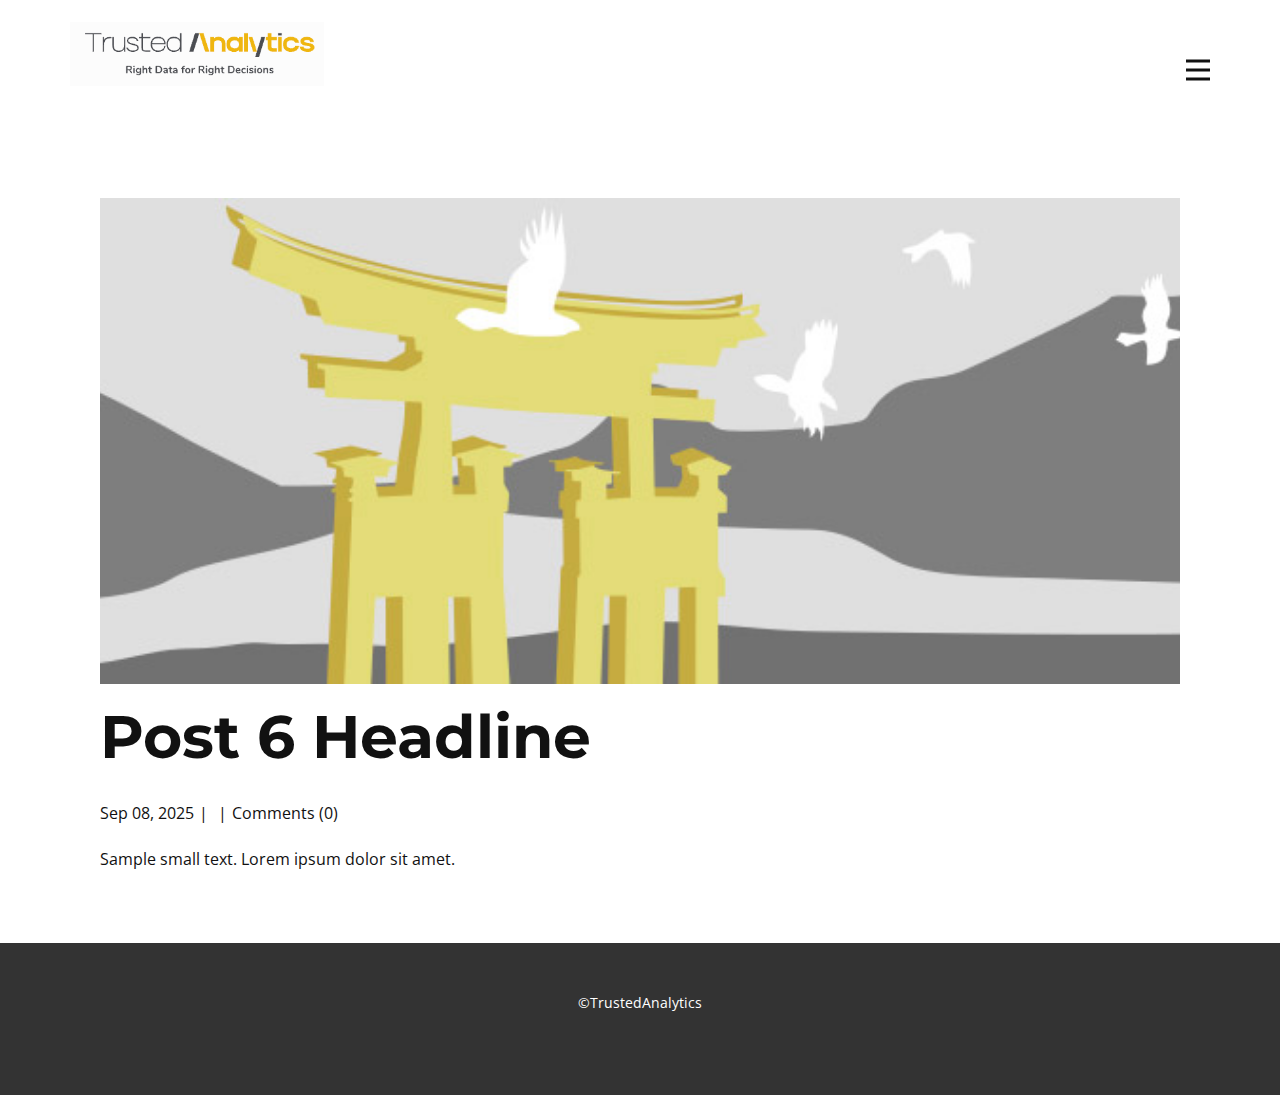
<file: blog/post-5.html>
<!DOCTYPE html>
<html style="font-size: 16px;" lang="en"><head>
    <meta name="viewport" content="width=device-width, initial-scale=1.0">
    <meta charset="utf-8">
    <meta name="keywords" content="Post 1 Headline">
    <meta name="description" content="">
    <title>Post 6 Headline</title>
    <link rel="stylesheet" href="../nicepage.css" media="screen">
<link rel="stylesheet" href="../Post-Template.css" media="screen">
    <script class="u-script" type="text/javascript" src="../jquery.js" defer=""></script>
    <script class="u-script" type="text/javascript" src="../nicepage.js" defer=""></script>
    <meta name="generator" content="Nicepage 7.12.19, nicepage.com">
    
    
    
    <link id="u-page-google-font" rel="stylesheet" href="https://fonts.googleapis.com/css2?display=swap&amp;family=Montserrat:ital,wght@0,100;0,200;0,300;0,400;0,500;0,600;0,700;0,800;0,900;1,100;1,200;1,300;1,400;1,500;1,600;1,700;1,800;1,900&amp;family=Open+Sans:ital,wght@0,300;0,400;0,500;0,600;0,700;0,800;1,300;1,400;1,500;1,600;1,700;1,800">
    <script type="application/ld+json">{
		"@context": "http://schema.org",
		"@type": "Organization",
		"name": "",
		"logo": "images/TAlogo.png"
}</script>
    <meta name="theme-color" content="#478ac9">
  <meta data-intl-tel-input-cdn-path="intlTelInput/"></head>
  <body data-path-to-root="./" data-include-products="false" class="u-body u-xl-mode" data-lang="en"><header class="u-clearfix u-header u-header" id="sec-7796"><div class="u-clearfix u-sheet u-valign-middle u-sheet-1">
        <a href="#" class="u-image u-logo u-image-1" data-image-width="401" data-image-height="101">
          <img src="../images/TAlogo.png" class="u-logo-image u-logo-image-1">
        </a>
        <nav class="u-menu u-menu-hamburger u-offcanvas u-menu-1" data-responsive-from="XL" role="navigation">
          <div class="menu-collapse" style="font-size: 1rem; letter-spacing: 0px; font-weight: 700; text-transform: uppercase;">
            <a class="u-button-style u-custom-border u-custom-border-color u-custom-borders u-custom-left-right-menu-spacing u-custom-padding-bottom u-custom-text-active-color u-custom-text-color u-custom-text-hover-color u-custom-top-bottom-menu-spacing u-hamburger-link u-nav-link u-text-active-palette-1-base u-text-hover-palette-2-base" href="#" tabindex="-1" aria-label="Open menu" aria-controls="bba0">
              <svg class="u-svg-link" viewBox="0 0 24 24"><use xlink:href="#menu-hamburger"></use></svg>
              <svg class="u-svg-content" version="1.1" id="menu-hamburger" viewBox="0 0 16 16" x="0px" y="0px" xmlns:xlink="http://www.w3.org/1999/xlink" xmlns="http://www.w3.org/2000/svg"><g><rect y="1" width="16" height="2"></rect><rect y="7" width="16" height="2"></rect><rect y="13" width="16" height="2"></rect>
</g></svg>
            </a>
          </div>
          <div class="u-nav-container">
            <ul class="u-nav u-spacing-20 u-unstyled u-nav-1" role="menubar"><li class="u-nav-item" role="none"><a class="u-border-no-bottom u-border-no-left u-border-no-right u-border-no-top u-button-style u-nav-link u-text-active-palette-3-base u-text-grey-90 u-text-hover-palette-3-base" href="../" style="padding: 10px;" role="menuitem">Home 1</a>
</li></ul>
          </div>
          <div class="u-nav-container-collapse" id="bba0" role="region" aria-label="Menu panel">
            <div class="u-black u-container-style u-inner-container-layout u-opacity u-opacity-95 u-sidenav">
              <div class="u-inner-container-layout u-sidenav-overflow">
                <div class="u-menu-close" tabindex="-1" aria-label="Close menu"></div>
                <ul class="u-align-center u-nav u-popupmenu-items u-unstyled u-nav-2"><li class="u-nav-item"><a class="u-button-style u-nav-link" href="../">Home 1</a>
</li></ul>
              </div>
            </div>
            <div class="u-black u-menu-overlay u-opacity u-opacity-70"></div>
          </div>
        </nav>
      </div></header>
    <section class="u-align-center u-clearfix u-section-1" id="block-1">
      <div class="u-clearfix u-sheet u-valign-middle-md u-valign-middle-sm u-valign-middle-xs u-sheet-1"><!--post_details--><!--post_details_options_json--><!--{"source":""}--><!--/post_details_options_json--><!--blog_post-->
        <div class="u-container-style u-expanded-width u-post-details u-post-details-1">
          <div class="u-container-layout u-valign-middle u-container-layout-1"><!--blog_post_image-->
            <img alt="" class="u-blog-control u-expanded-width u-image u-image-default u-image-1" src="../images/8ad73f3c.jpeg"><!--/blog_post_image--><!--blog_post_header-->
            <h2 class="u-blog-control u-text u-text-1">Post 6 Headline</h2><!--/blog_post_header--><!--blog_post_metadata-->
            <div class="u-blog-control u-metadata u-metadata-1"><!--blog_post_metadata_date--><span class="u-meta-date u-meta-icon">Sep 08, 2025</span><!--/blog_post_metadata_date--><!--blog_post_metadata_category--><span class="u-meta-category u-meta-icon"></span><!--/blog_post_metadata_category--><!--blog_post_metadata_comments--><span class="u-meta-comments u-meta-icon"><!--blog_post_metadata_comments_content-->Comments (0)<!--/blog_post_metadata_comments_content--></span><!--/blog_post_metadata_comments-->
            </div><!--/blog_post_metadata--><!--blog_post_content-->
            <div class="u-align-justify u-blog-control u-post-content u-text u-text-2 fr-view">
  <p>Sample small text. Lorem ipsum dolor sit amet.</p>
  </div><!--/blog_post_content-->
          </div>
        </div><!--/blog_post--><!--/post_details-->
      </div>
    </section>
    
    
    
    <footer class="u-align-center u-clearfix u-container-align-center u-footer u-grey-80 u-footer" id="sec-82a7"><div class="u-clearfix u-sheet u-sheet-1">
        <p class="u-small-text u-text u-text-variant u-text-1">©TrustedAnalytics </p>
      </div></footer>
    <section class="u-backlink u-clearfix u-grey-80"></section>
  
</body></html>
</file>
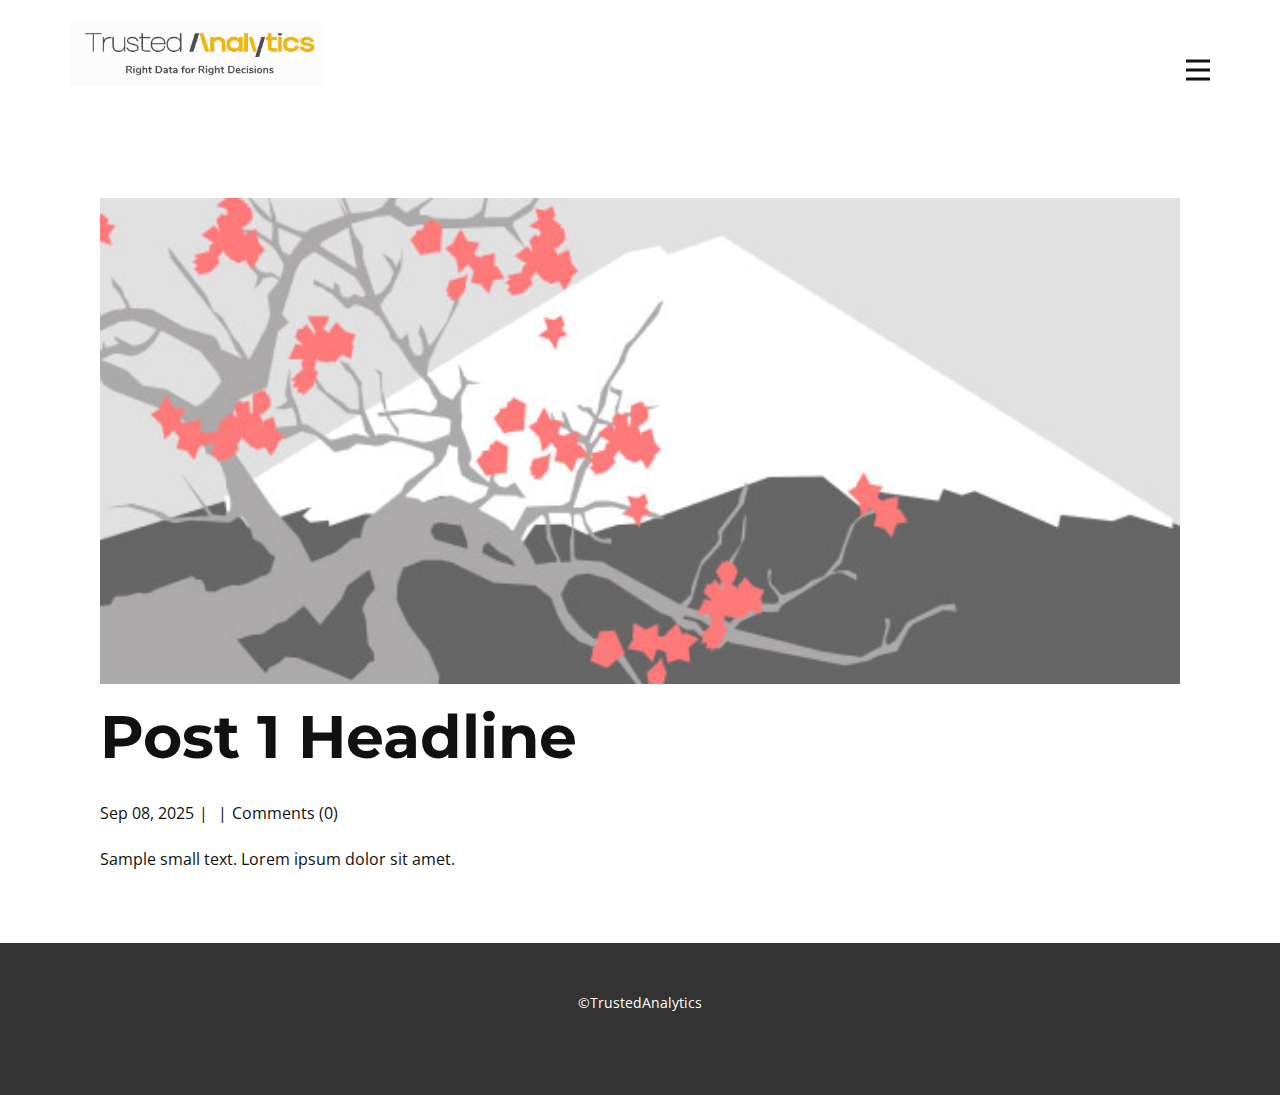
<file: blog/post.html>
<!DOCTYPE html>
<html style="font-size: 16px;" lang="en"><head>
    <meta name="viewport" content="width=device-width, initial-scale=1.0">
    <meta charset="utf-8">
    <meta name="keywords" content="Post 1 Headline">
    <meta name="description" content="">
    <title>Post 1 Headline</title>
    <link rel="stylesheet" href="../nicepage.css" media="screen">
<link rel="stylesheet" href="../Post-Template.css" media="screen">
    <script class="u-script" type="text/javascript" src="../jquery.js" defer=""></script>
    <script class="u-script" type="text/javascript" src="../nicepage.js" defer=""></script>
    <meta name="generator" content="Nicepage 7.12.19, nicepage.com">
    
    
    
    <link id="u-page-google-font" rel="stylesheet" href="https://fonts.googleapis.com/css2?display=swap&amp;family=Montserrat:ital,wght@0,100;0,200;0,300;0,400;0,500;0,600;0,700;0,800;0,900;1,100;1,200;1,300;1,400;1,500;1,600;1,700;1,800;1,900&amp;family=Open+Sans:ital,wght@0,300;0,400;0,500;0,600;0,700;0,800;1,300;1,400;1,500;1,600;1,700;1,800">
    <script type="application/ld+json">{
		"@context": "http://schema.org",
		"@type": "Organization",
		"name": "",
		"logo": "images/TAlogo.png"
}</script>
    <meta name="theme-color" content="#478ac9">
  <meta data-intl-tel-input-cdn-path="intlTelInput/"></head>
  <body data-path-to-root="./" data-include-products="false" class="u-body u-xl-mode" data-lang="en"><header class="u-clearfix u-header u-header" id="sec-7796"><div class="u-clearfix u-sheet u-valign-middle u-sheet-1">
        <a href="#" class="u-image u-logo u-image-1" data-image-width="401" data-image-height="101">
          <img src="../images/TAlogo.png" class="u-logo-image u-logo-image-1">
        </a>
        <nav class="u-menu u-menu-hamburger u-offcanvas u-menu-1" data-responsive-from="XL" role="navigation">
          <div class="menu-collapse" style="font-size: 1rem; letter-spacing: 0px; font-weight: 700; text-transform: uppercase;">
            <a class="u-button-style u-custom-border u-custom-border-color u-custom-borders u-custom-left-right-menu-spacing u-custom-padding-bottom u-custom-text-active-color u-custom-text-color u-custom-text-hover-color u-custom-top-bottom-menu-spacing u-hamburger-link u-nav-link u-text-active-palette-1-base u-text-hover-palette-2-base" href="#" tabindex="-1" aria-label="Open menu" aria-controls="bba0">
              <svg class="u-svg-link" viewBox="0 0 24 24"><use xlink:href="#menu-hamburger"></use></svg>
              <svg class="u-svg-content" version="1.1" id="menu-hamburger" viewBox="0 0 16 16" x="0px" y="0px" xmlns:xlink="http://www.w3.org/1999/xlink" xmlns="http://www.w3.org/2000/svg"><g><rect y="1" width="16" height="2"></rect><rect y="7" width="16" height="2"></rect><rect y="13" width="16" height="2"></rect>
</g></svg>
            </a>
          </div>
          <div class="u-nav-container">
            <ul class="u-nav u-spacing-20 u-unstyled u-nav-1" role="menubar"><li class="u-nav-item" role="none"><a class="u-border-no-bottom u-border-no-left u-border-no-right u-border-no-top u-button-style u-nav-link u-text-active-palette-3-base u-text-grey-90 u-text-hover-palette-3-base" href="../" style="padding: 10px;" role="menuitem">Home 1</a>
</li></ul>
          </div>
          <div class="u-nav-container-collapse" id="bba0" role="region" aria-label="Menu panel">
            <div class="u-black u-container-style u-inner-container-layout u-opacity u-opacity-95 u-sidenav">
              <div class="u-inner-container-layout u-sidenav-overflow">
                <div class="u-menu-close" tabindex="-1" aria-label="Close menu"></div>
                <ul class="u-align-center u-nav u-popupmenu-items u-unstyled u-nav-2"><li class="u-nav-item"><a class="u-button-style u-nav-link" href="../">Home 1</a>
</li></ul>
              </div>
            </div>
            <div class="u-black u-menu-overlay u-opacity u-opacity-70"></div>
          </div>
        </nav>
      </div></header>
    <section class="u-align-center u-clearfix u-section-1" id="block-1">
      <div class="u-clearfix u-sheet u-valign-middle-md u-valign-middle-sm u-valign-middle-xs u-sheet-1"><!--post_details--><!--post_details_options_json--><!--{"source":""}--><!--/post_details_options_json--><!--blog_post-->
        <div class="u-container-style u-expanded-width u-post-details u-post-details-1">
          <div class="u-container-layout u-valign-middle u-container-layout-1"><!--blog_post_image-->
            <img alt="" class="u-blog-control u-expanded-width u-image u-image-default u-image-1" src="../images/0fd3416c.jpeg"><!--/blog_post_image--><!--blog_post_header-->
            <h2 class="u-blog-control u-text u-text-1">Post 1 Headline</h2><!--/blog_post_header--><!--blog_post_metadata-->
            <div class="u-blog-control u-metadata u-metadata-1"><!--blog_post_metadata_date--><span class="u-meta-date u-meta-icon">Sep 08, 2025</span><!--/blog_post_metadata_date--><!--blog_post_metadata_category--><span class="u-meta-category u-meta-icon"></span><!--/blog_post_metadata_category--><!--blog_post_metadata_comments--><span class="u-meta-comments u-meta-icon"><!--blog_post_metadata_comments_content-->Comments (0)<!--/blog_post_metadata_comments_content--></span><!--/blog_post_metadata_comments-->
            </div><!--/blog_post_metadata--><!--blog_post_content-->
            <div class="u-align-justify u-blog-control u-post-content u-text u-text-2 fr-view">
  <p>Sample small text. Lorem ipsum dolor sit amet.</p>
  </div><!--/blog_post_content-->
          </div>
        </div><!--/blog_post--><!--/post_details-->
      </div>
    </section>
    
    
    
    <footer class="u-align-center u-clearfix u-container-align-center u-footer u-grey-80 u-footer" id="sec-82a7"><div class="u-clearfix u-sheet u-sheet-1">
        <p class="u-small-text u-text u-text-variant u-text-1">©TrustedAnalytics </p>
      </div></footer>
    <section class="u-backlink u-clearfix u-grey-80"></section>
  
</body></html>
</file>
